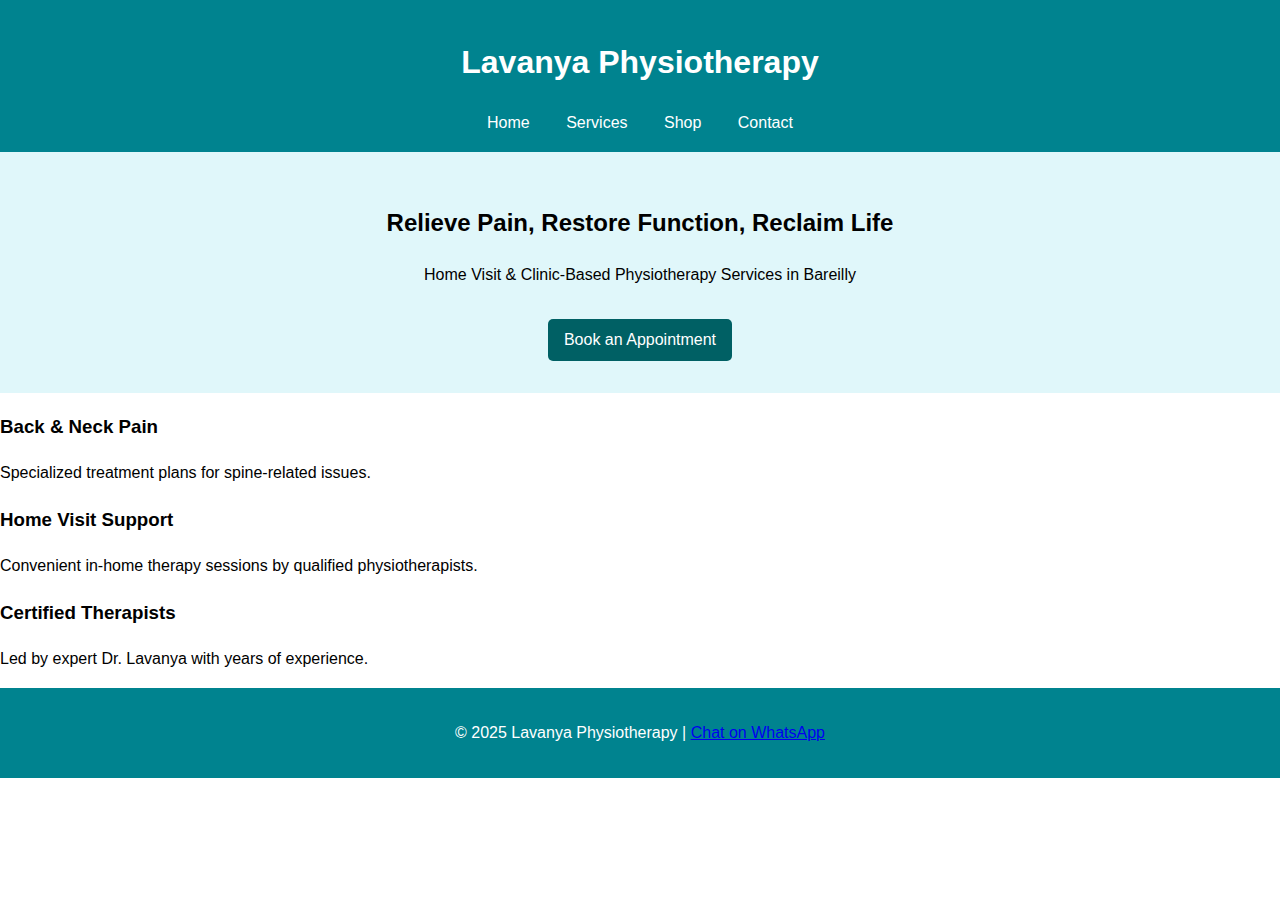
<file: index.html>
<!DOCTYPE html>
<html lang="en">
<head>
  <meta charset="UTF-8">
  <meta name="viewport" content="width=device-width, initial-scale=1.0">
  <title>Lavanya Physiotherapy</title>
  <link rel="stylesheet" href="styles.css">
  <!-- Google Analytics -->
  <script async src="https://www.googletagmanager.com/gtag/js?id=G-XXXXXXX"></script>
  <script>
    window.dataLayer = window.dataLayer || [];
    function gtag(){dataLayer.push(arguments);}
    gtag('js', new Date());
    gtag('config', 'G-XXXXXXX');
  </script>
</head>
<body>
  <header>
    <h1>Lavanya Physiotherapy</h1>
    <nav>
      <a href="index.html">Home</a>
      <a href="services.html">Services</a>
      <a href="shop.html">Shop</a>
      <a href="contact.html">Contact</a>
    </nav>
  </header>

  <section class="hero">
    <h2>Relieve Pain, Restore Function, Reclaim Life</h2>
    <p>Home Visit & Clinic-Based Physiotherapy Services in Bareilly</p>
    <a href="https://wa.me/918791999466" class="cta">Book an Appointment</a>
  </section>

  <section class="features">
    <div class="feature">
      <h3>Back & Neck Pain</h3>
      <p>Specialized treatment plans for spine-related issues.</p>
    </div>
    <div class="feature">
      <h3>Home Visit Support</h3>
      <p>Convenient in-home therapy sessions by qualified physiotherapists.</p>
    </div>
    <div class="feature">
      <h3>Certified Therapists</h3>
      <p>Led by expert Dr. Lavanya with years of experience.</p>
    </div>
  </section>

  <footer>
    <p>&copy; 2025 Lavanya Physiotherapy | <a href="https://wa.me/918791999466">Chat on WhatsApp</a></p>
  </footer>
</body>
</html>
</file>
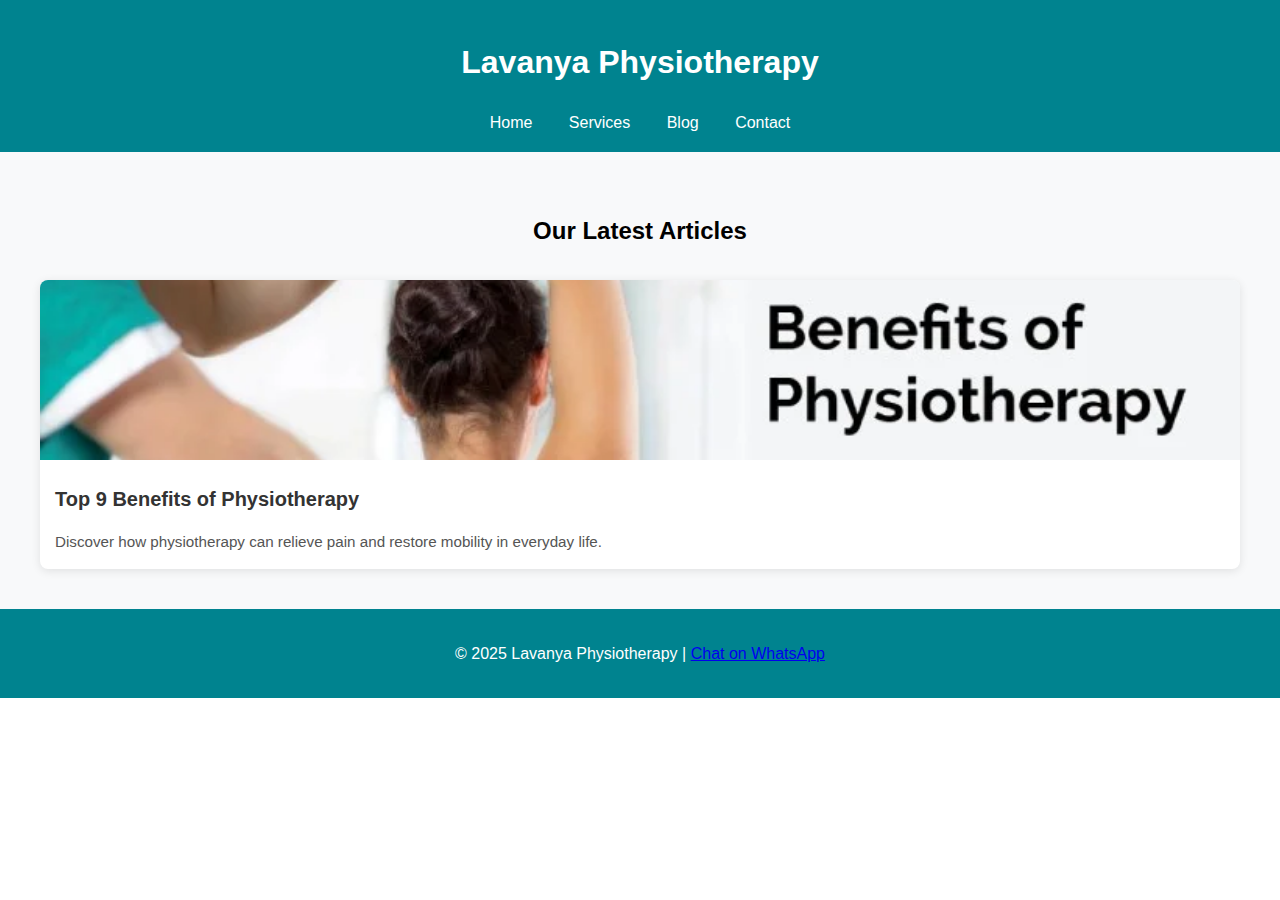
<file: blog.html>
<!DOCTYPE html>
<html lang="en">
<head>
  <meta charset="UTF-8">
  <meta name="viewport" content="width=device-width, initial-scale=1.0">
  <title>Blog | Lavanya Physiotherapy</title>
  <meta name="description" content="Read expert physiotherapy tips, advice, and health guides from Lavanya Physiotherapy in Bareilly.">
  <meta name="keywords" content="physiotherapy blog, health tips, back pain, joint therapy, Bareilly physiotherapy">
  <meta name="author" content="Lavanya Physiotherapy">

  <!-- Canonical Link -->
  <link rel="canonical" href="https://www.lavanyaphysiotherapy.in/blog.html">

  <!-- Favicon -->
  <link rel="icon" href="favicon.ico" type="image/x-icon">

  <!-- Styles -->
  <link rel="stylesheet" href="styles.css">

  <!-- Open Graph / Facebook -->
  <meta property="og:title" content="Physiotherapy Blog | Lavanya Physiotherapy">
  <meta property="og:description" content="Explore expert health tips and physiotherapy advice from Lavanya Physiotherapy in Bareilly.">
  <meta property="og:image" content="https://www.lavanyaphysiotherapy.in/img/Benifits-of-physiotherapy.webp">
  <meta property="og:url" content="https://www.lavanyaphysiotherapy.in/blog.html">
  <meta property="og:type" content="website">

  <!-- Twitter -->
  <meta name="twitter:card" content="summary_large_image">
  <meta name="twitter:title" content="Physiotherapy Blog | Lavanya Physiotherapy">
  <meta name="twitter:description" content="Explore expert health tips and physiotherapy advice from Lavanya Physiotherapy in Bareilly.">
  <meta name="twitter:image" content="https://www.lavanyaphysiotherapy.in/img/Benifits-of-physiotherapy.webp">

  <!-- Schema.org JSON-LD -->
  <script type="application/ld+json">
  {
    "@context": "https://schema.org",
    "@type": "Blog",
    "name": "Lavanya Physiotherapy Blog",
    "url": "https://www.lavanyaphysiotherapy.in/blog.html",
    "description": "Read expert physiotherapy tips, advice, and health guides from Lavanya Physiotherapy in Bareilly.",
    "publisher": {
      "@type": "Organization",
      "name": "Lavanya Physiotherapy",
      "logo": {
        "@type": "ImageObject",
        "url": "https://www.lavanyaphysiotherapy.in/img/logo.png"
      }
    },
    "blogPost": [
      {
        "@type": "BlogPosting",
        "headline": "Top 9 Benefits of Physiotherapy",
        "url": "https://www.lavanyaphysiotherapy.in/blogs/benefits-of-physiotherapy.html",
        "image": "https://www.lavanyaphysiotherapy.in/img/Benifits-of-physiotherapy.webp",
        "datePublished": "2025-06-15",
        "author": {
          "@type": "Organization",
          "name": "Lavanya Physiotherapy"
        }
      }
    ]
  }
  </script>
</head>
<body>
  <header>
    <h1>Lavanya Physiotherapy</h1>
    <nav>
      <a href="index.html">Home</a>
      <a href="services.html">Services</a>
      <a href="blog.html" aria-current="page">Blog</a>
      <a href="contact.html">Contact</a>
    </nav>
  </header>

  <main>
    <section class="blog-section">
      <h2 class="center">Our Latest Articles</h2>
      <div class="blog-grid">
        <div class="blog-card">
          <a href="blogs/benefits-of-physiotherapy.html">
            <img src="img/Benifits-of-physiotherapy.webp" alt="Top 9 Benefits of Physiotherapy">
            <h3>Top 9 Benefits of Physiotherapy</h3>
            <p>Discover how physiotherapy can relieve pain and restore mobility in everyday life.</p>
          </a>
        </div>
        <!-- Add more blog cards here -->
      </div>
    </section>
  </main>

  <footer>
    <p>&copy; 2025 Lavanya Physiotherapy | <a href="https://wa.me/918791999466" target="_blank" rel="noopener">Chat on WhatsApp</a></p>
  </footer>
</body>
</html>
</file>
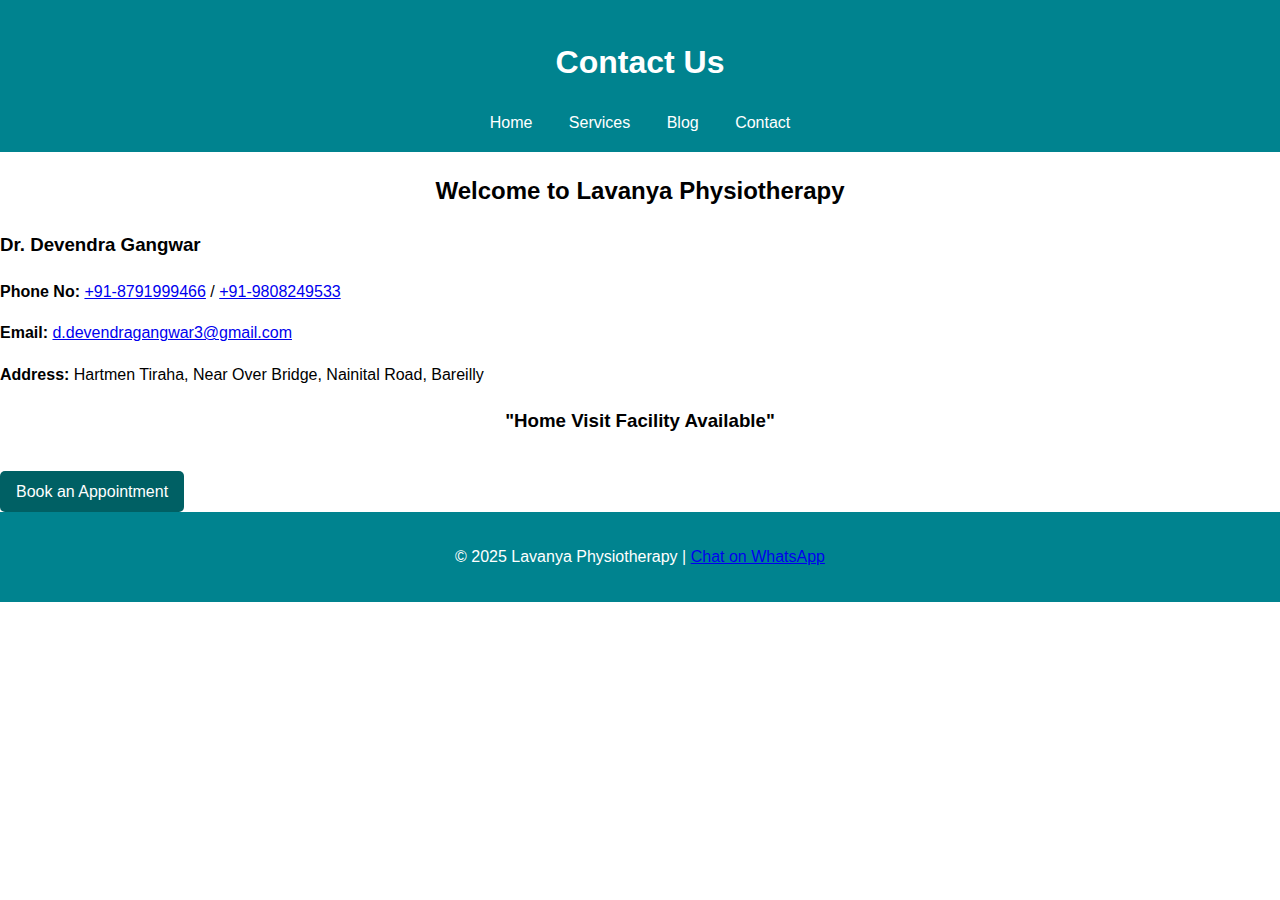
<file: contact.html>
<!DOCTYPE html>
<html lang="en">
<head>
  <meta charset="UTF-8">
  <meta name="viewport" content="width=device-width, initial-scale=1.0">
  <title>Contact Lavanya Physiotherapy Bareilly | Book Home Visit or Clinic Appointment</title>
  <meta name="description" content="Get in touch with Lavanya Physiotherapy in Bareilly. Call or WhatsApp +91 87919 99466 to book home visit or clinic appointment.">
  <meta name="keywords" content="contact physiotherapist Bareilly, book physiotherapy Bareilly, home visit booking, lavanya clinic contact, physiotherapy appointment">
  <meta name="author" content="Lavanya Physiotherapy">
  <link rel="canonical" href="https://www.lavanyaphysiotherapy.in/contact.html" />
  <link rel="stylesheet" href="styles.css">
<script type="application/ld+json">
{
  "@context": "https://schema.org",
  "@type": "Physician",
  "name": "Lavanya Physiotherapy",
  "url": "https://www.lavanyaphysiotherapy.in/contact.html",
  "description": "Contact Lavanya Physiotherapy Clinic in Bareilly to book home visit or in-clinic physiotherapy.",
  "address": {
    "@type": "PostalAddress",
    "streetAddress": "Hartmen Tiraha, Near Over Bridge, Nainital Road",
    "addressLocality": "Bareilly",
    "addressRegion": "UP",
    "postalCode": "243001",
    "addressCountry": "IN"
  },
  "contactPoint": {
    "@type": "ContactPoint",
    "telephone": "+918791999466",
    "contactType": "Customer Support"
  }
}
</script>
</head>
<body>
  <header>
    <h1>Contact Us</h1>
    <nav>
      <a href="index.html">Home</a>
      <a href="services.html">Services</a>
      <a href="blog.html">Blog</a>
      <a href="contact.html">Contact</a>
    </nav>
  </header>

  <section class="contact-box">
    <h2 class="center">Welcome to Lavanya Physiotherapy</h2>
    <div class="contact-info">
      <h3>Dr. Devendra Gangwar</h3>
      <p><strong>Phone No:</strong> <a href="tel:+918791999466">+91-8791999466</a> / <a href="tel:+919808249533">+91-9808249533</a></p>
      <p><strong>Email:</strong> <a href="mailto:d.devendragangwar3@gmail.com">d.devendragangwar3@gmail.com</a></p>
      <p><strong>Address:</strong> Hartmen Tiraha, Near Over Bridge, Nainital Road, Bareilly</p>
      <h3 class="highlight center">"Home Visit Facility Available"</h3>
      <a href="https://wa.me/918791999466" class="cta">Book an Appointment</a>
    </div>
  </section>
  <footer>
    <p>&copy; 2025 Lavanya Physiotherapy | <a href="https://wa.me/918791999466">Chat on WhatsApp</a></p>
  </footer>
</body>
</html>
</file>
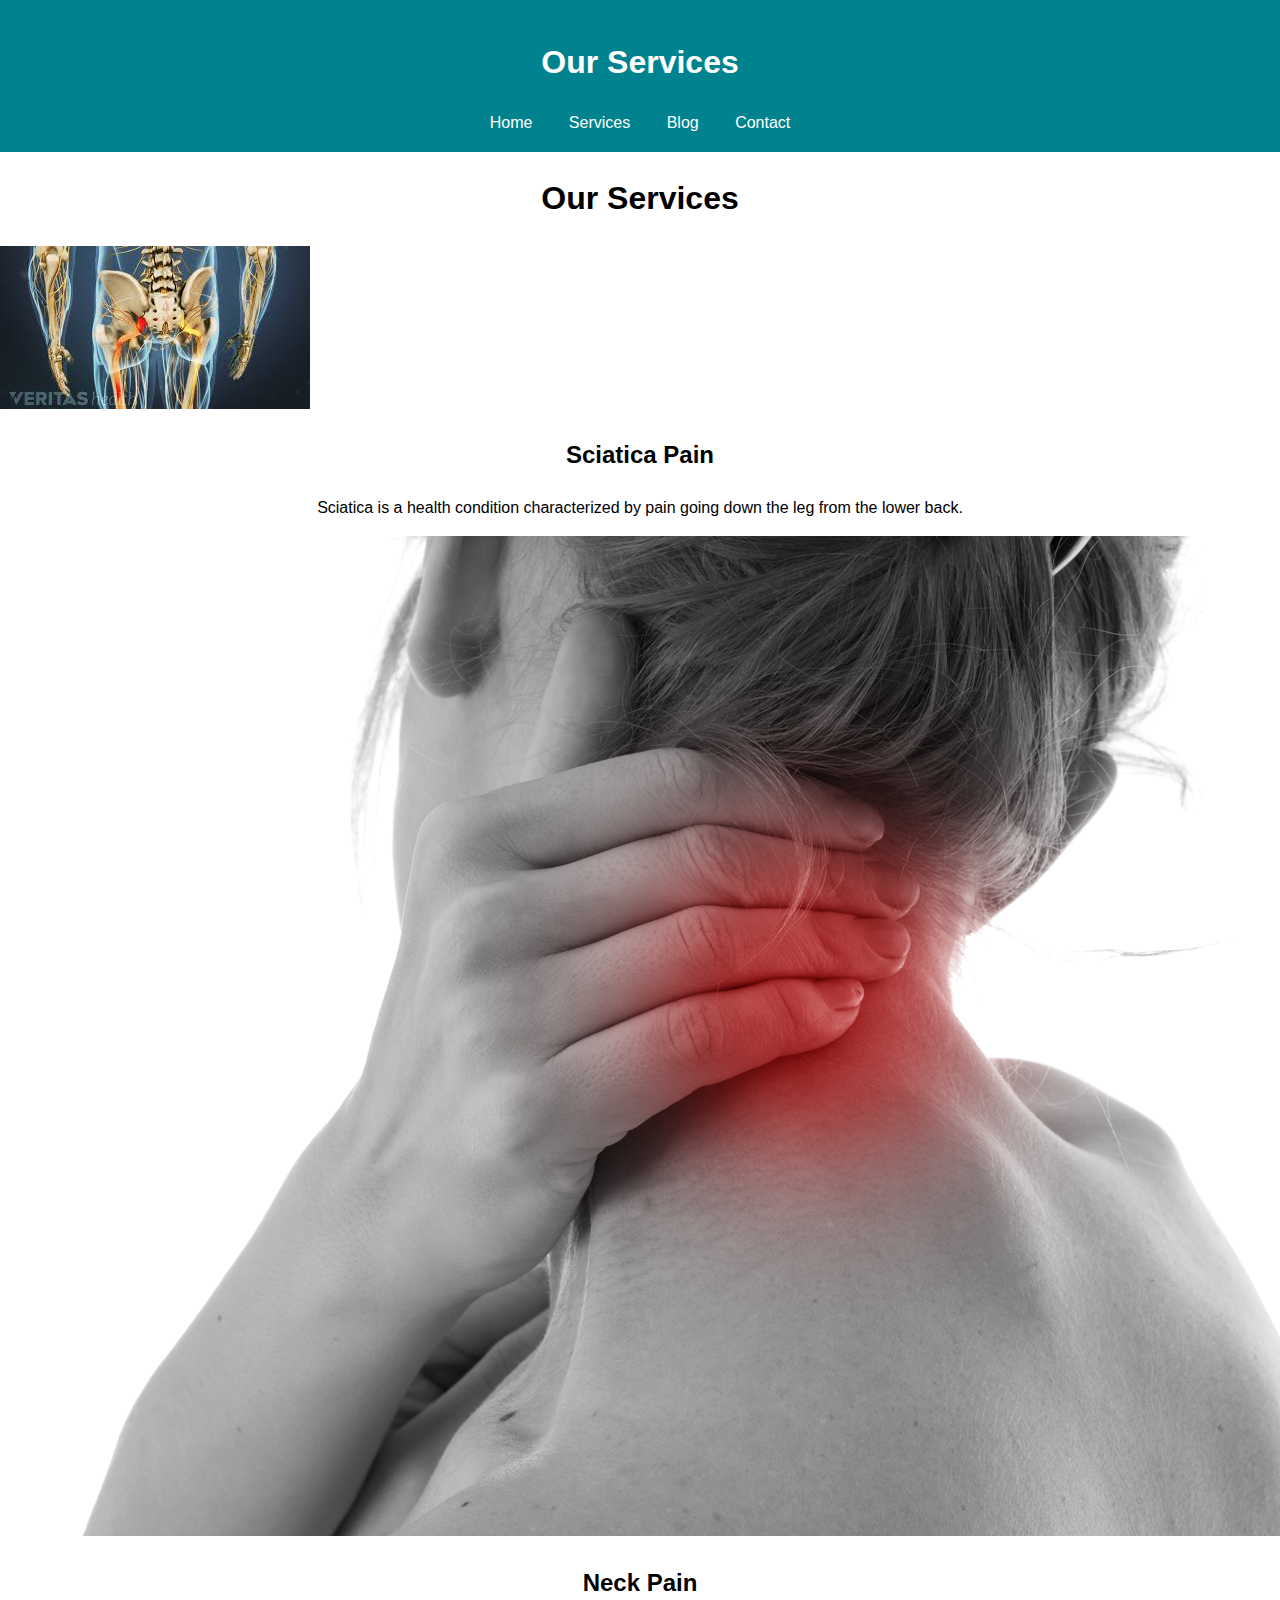
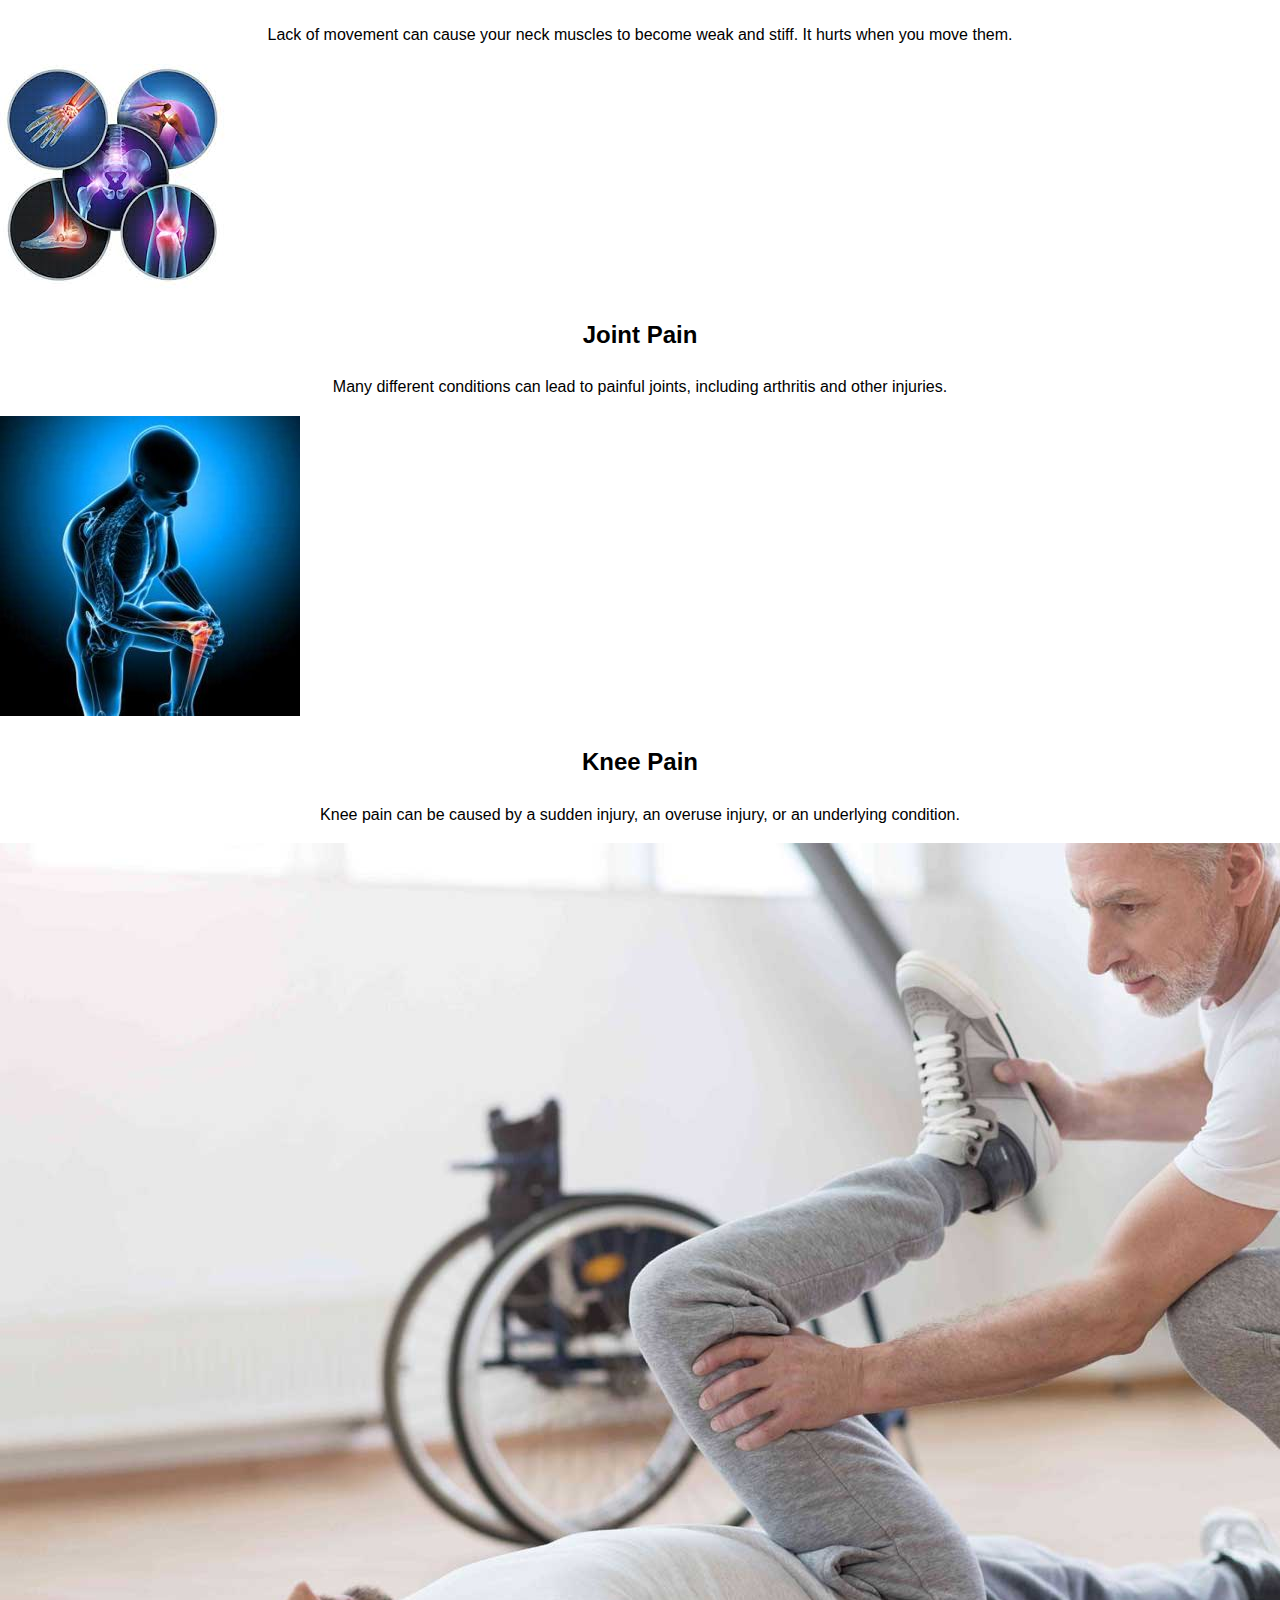
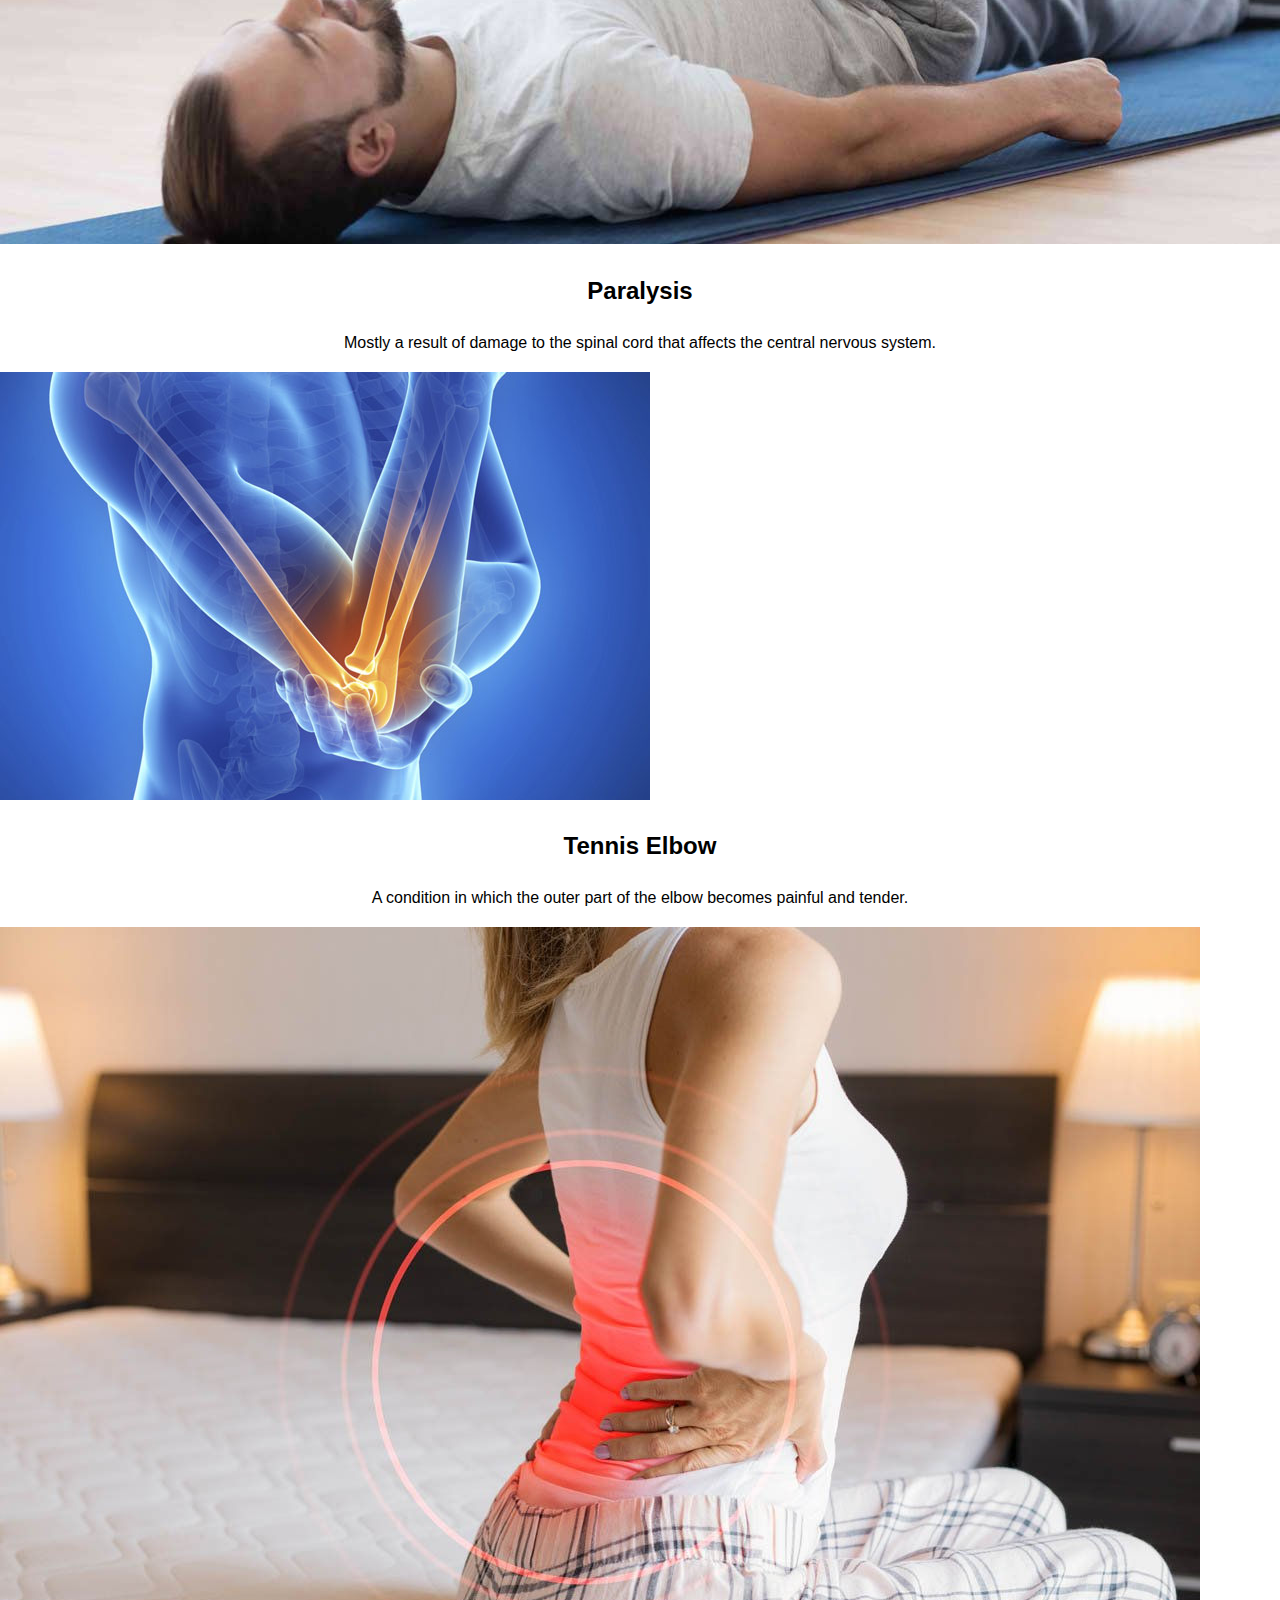
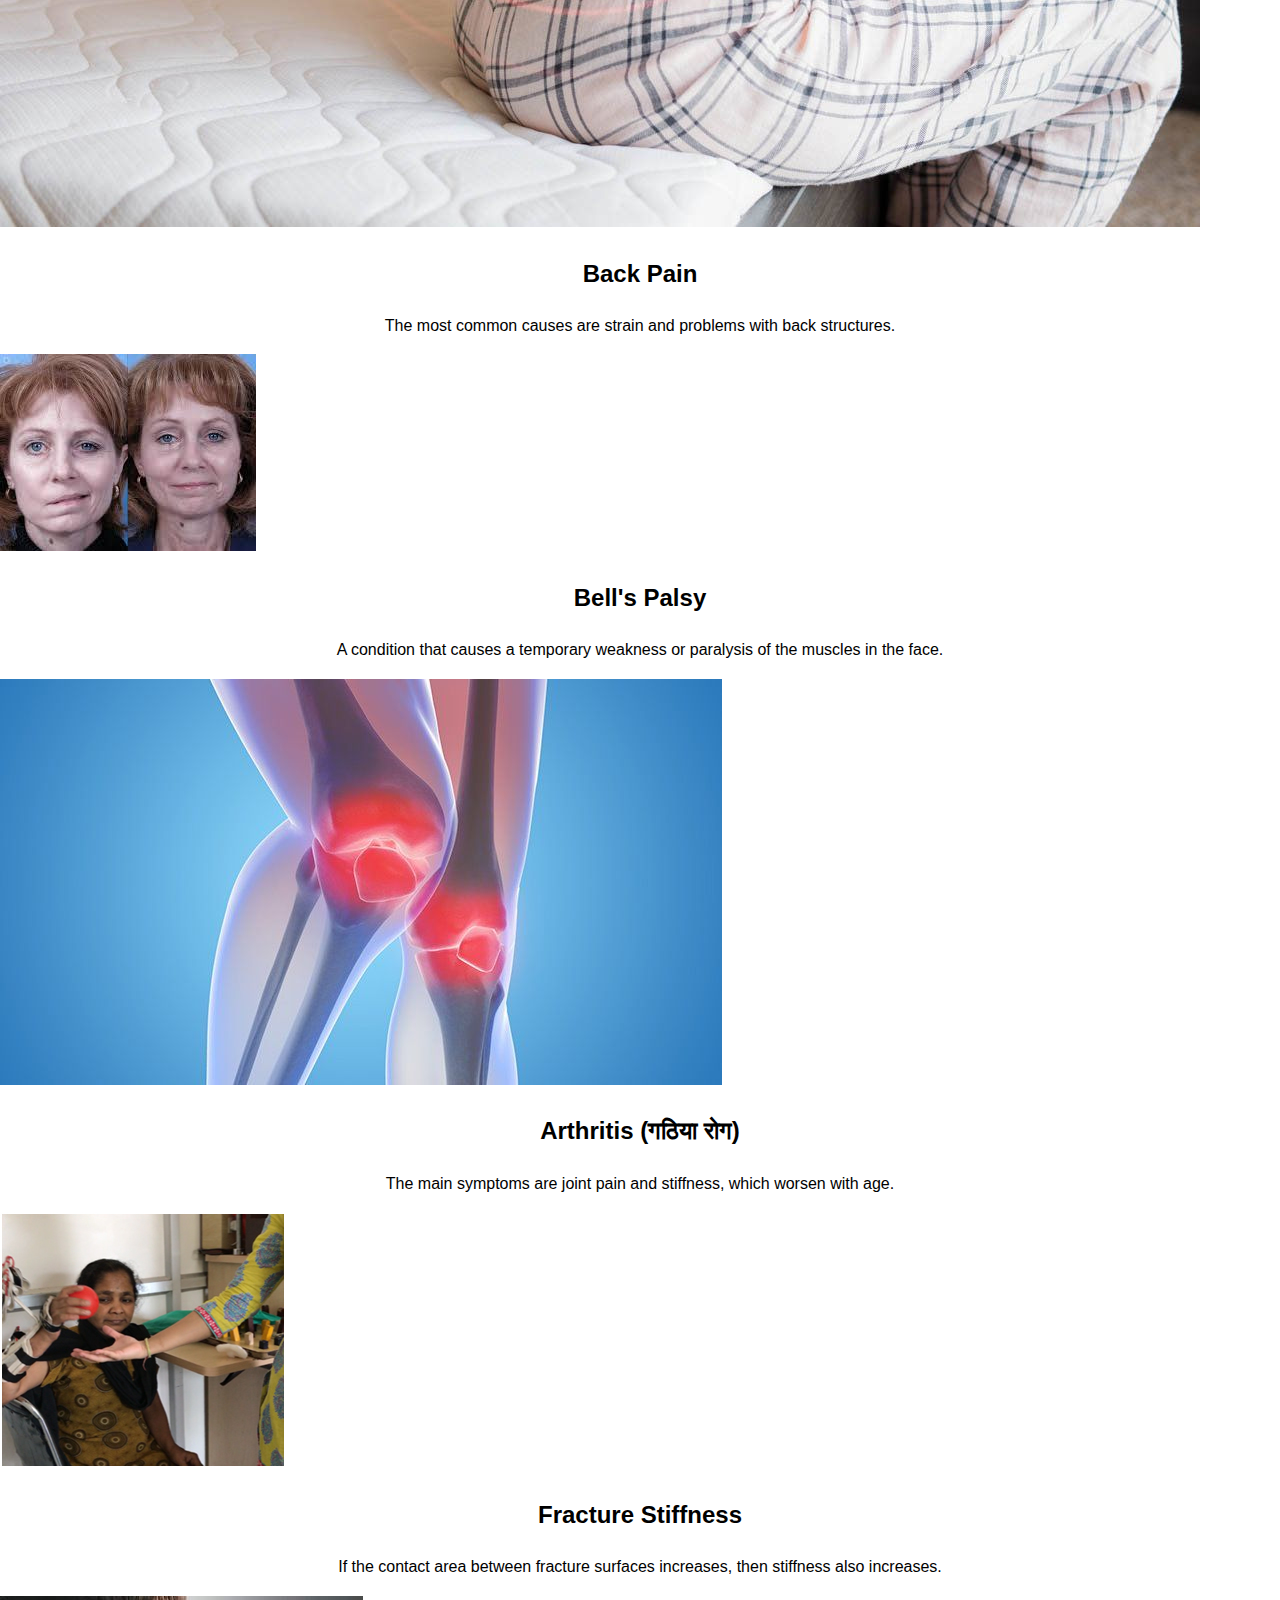
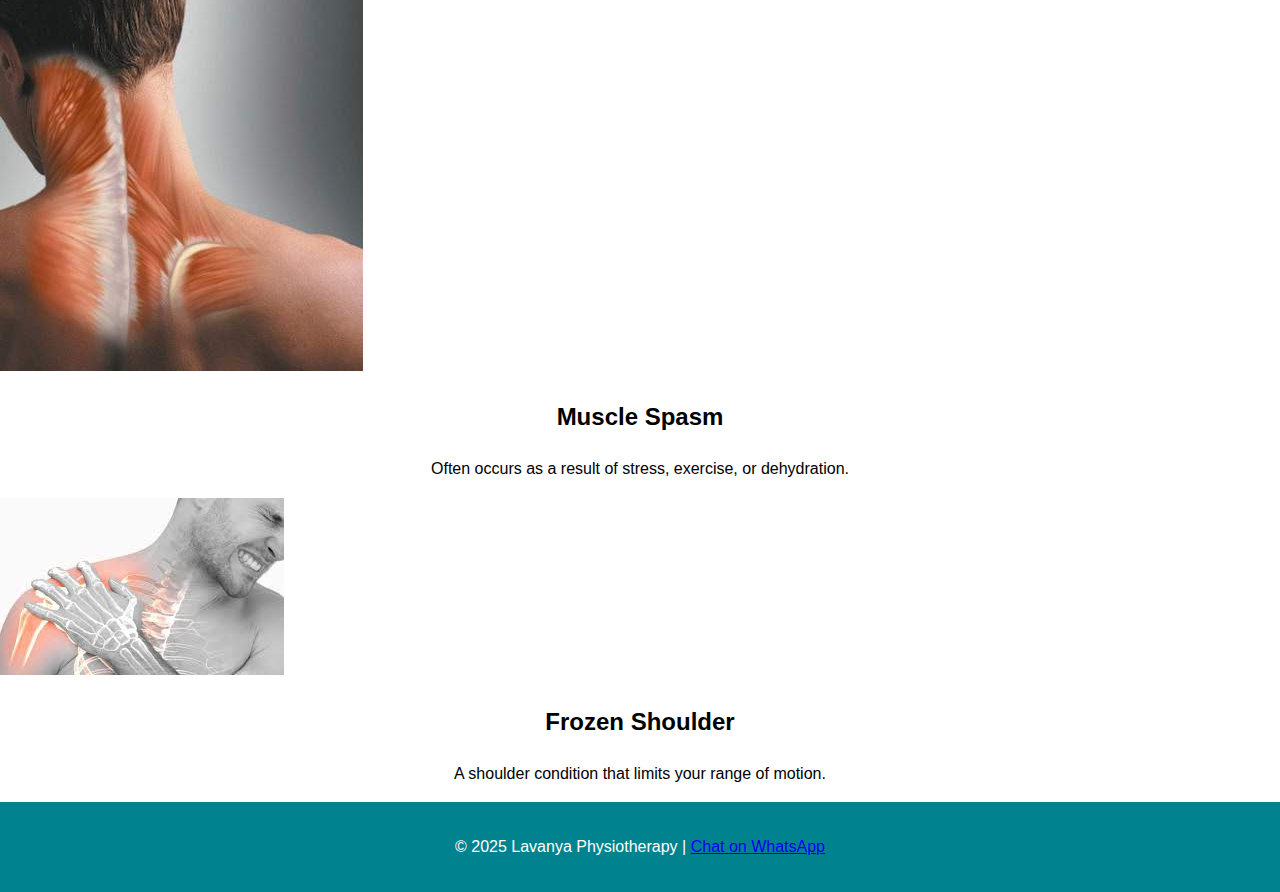
<file: services.html>
<!DOCTYPE html>
<html lang="en">
<head>
<title>Physiotherapy Services | Lavanya Physiotherapy Bareilly</title>
<meta name="description" content="Explore all physiotherapy treatments offered by Lavanya Physiotherapy – back pain, joint pain, paralysis care and more in Bareilly.">
<meta name="keywords" content="physiotherapy services Bareilly, back pain treatment, paralysis physiotherapy, joint pain relief, lavanya physiotherapy treatments">
<meta name="author" content="Lavanya Physiotherapy">
<link rel="canonical" href="https://www.lavanyaphysiotherapy.in/services.html" />
<link rel="stylesheet" href="styles.css">
<script async src="https://www.googletagmanager.com/gtag/js?id=G-ECJPMLC5DL"></script>
  <script>
    window.dataLayer = window.dataLayer || [];
    function gtag(){dataLayer.push(arguments);}
    gtag('js', new Date());

    gtag('config', 'G-ECJPMLC5DL');
  </script>
<script type="application/ld+json">
{
  "@context": "https://schema.org",
  "@type": "Physician",
  "name": "Lavanya Physiotherapy",
  "url": "https://www.lavanyaphysiotherapy.in/services.html",
  "description": "List of physiotherapy treatments offered in Bareilly including home visits and in-clinic sessions.",
  "address": {
    "@type": "PostalAddress",
    "streetAddress": "Hartmen Tiraha, Near Over Bridge, Nainital Road",
    "addressLocality": "Bareilly",
    "addressRegion": "UP",
    "postalCode": "243001",
    "addressCountry": "IN"
  },
  "contactPoint": {
    "@type": "ContactPoint",
    "telephone": "+918791999466",
    "contactType": "Customer Support"
  }
}
</script>
</head>
<body>
  <header>
    <h1>Our Services</h1>
    <nav>
      <a href="index.html">Home</a>
      <a href="services.html">Services</a>
      <a href="blog.html">Blog</a>
      <a href="contact.html">Contact</a>
    </nav>
  </header>

  <section id="services-container">
  <h1 class="h-primary center">Our Services</h1>
  <div class="services-grid">
    <div class="service-card">
      <img src="./img/1.png" alt="Sciatica Pain" />
      <h2 class="h-secondary center">Sciatica Pain</h2>
      <p class="center">Sciatica is a health condition characterized by pain going down the leg from the lower back.</p>
    </div>
    <div class="service-card">
      <img src="./img/2.png" alt="Neck Pain" />
      <h2 class="h-secondary center">Neck Pain</h2>
      <p class="center">Lack of movement can cause your neck muscles to become weak and stiff. It hurts when you move them.</p>
    </div>
    <div class="service-card">
      <img src="./img/3.jpg" alt="Joint Pain" />
      <h2 class="h-secondary center">Joint Pain</h2>
      <p class="center">Many different conditions can lead to painful joints, including arthritis and other injuries.</p>
    </div>
    <div class="service-card">
      <img src="./img/4.jpg" alt="Knee Pain" />
      <h2 class="h-secondary center">Knee Pain</h2>
      <p class="center">Knee pain can be caused by a sudden injury, an overuse injury, or an underlying condition.</p>
    </div>
    <div class="service-card">
      <img src="./img/5.jpg" alt="Paralysis" />
      <h2 class="h-secondary center">Paralysis</h2>
      <p class="center">Mostly a result of damage to the spinal cord that affects the central nervous system.</p>
    </div>
    <div class="service-card">
      <img src="./img/6.jpg" alt="Tennis Elbow" />
      <h2 class="h-secondary center">Tennis Elbow</h2>
      <p class="center">A condition in which the outer part of the elbow becomes painful and tender.</p>
    </div>
    <div class="service-card">
      <img src="./img/7.jpg" alt="Back Pain" />
      <h2 class="h-secondary center">Back Pain</h2>
      <p class="center">The most common causes are strain and problems with back structures.</p>
    </div>
    <div class="service-card">
      <img src="./img/8.jpg" alt="Bell's Palsy" />
      <h2 class="h-secondary center">Bell's Palsy</h2>
      <p class="center">A condition that causes a temporary weakness or paralysis of the muscles in the face.</p>
    </div>
    <div class="service-card">
      <img src="./img/9.jpg" alt="Arthritis" />
      <h2 class="h-secondary center">Arthritis (गठिया रोग)</h2>
      <p class="center">The main symptoms are joint pain and stiffness, which worsen with age.</p>
    </div>
    <div class="service-card">
      <img src="./img/10.jpg" alt="Fracture Stiffness" />
      <h2 class="h-secondary center">Fracture Stiffness</h2>
      <p class="center">If the contact area between fracture surfaces increases, then stiffness also increases.</p>
    </div>
    <div class="service-card">
      <img src="./img/11.jpeg" alt="Muscle Spasm" />
      <h2 class="h-secondary center">Muscle Spasm</h2>
      <p class="center">Often occurs as a result of stress, exercise, or dehydration.</p>
    </div>
    <div class="service-card">
      <img src="./img/12.jpg" alt="Frozen Shoulder" />
      <h2 class="h-secondary center">Frozen Shoulder</h2>
      <p class="center">A shoulder condition that limits your range of motion.</p>
    </div>
  </div>
</section>
<footer>
    <p>&copy; 2025 Lavanya Physiotherapy | <a href="https://wa.me/918791999466">Chat on WhatsApp</a></p>
  </footer>
</body>
</html>
</file>
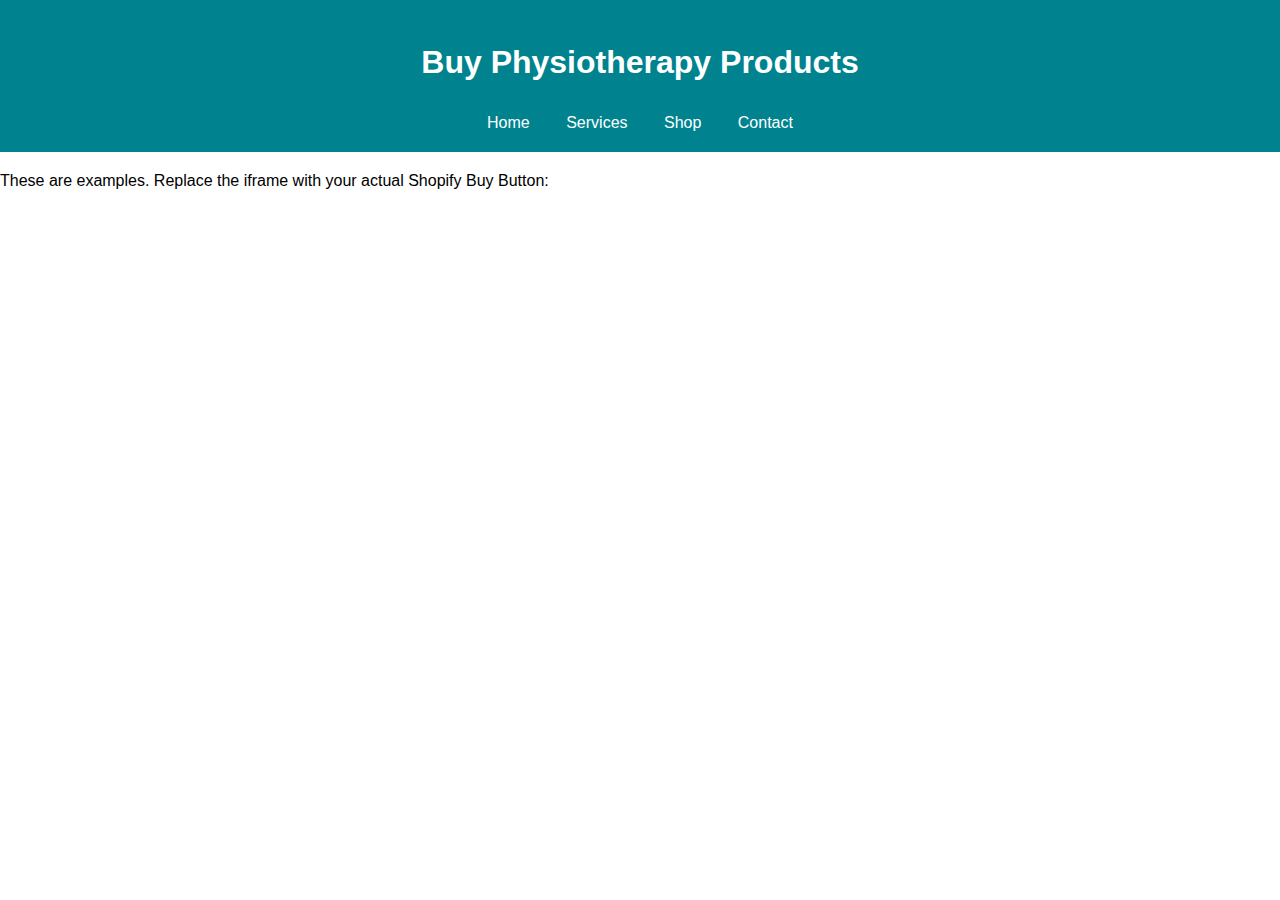
<file: shop.html>
<!DOCTYPE html>
<html lang="en">
<head>
  <meta charset="UTF-8">
  <meta name="viewport" content="width=device-width, initial-scale=1.0">
  <title>Shop - Lavanya Physiotherapy</title>
  <link rel="stylesheet" href="styles.css">
</head>
<body>
  <header>
    <h1>Buy Physiotherapy Products</h1>
    <nav>
      <a href="index.html">Home</a>
      <a href="services.html">Services</a>
      <a href="shop.html">Shop</a>
      <a href="contact.html">Contact</a>
    </nav>
  </header>

  <section>
    <p>These are examples. Replace the iframe with your actual Shopify Buy Button:</p>
    <iframe src="https://your-shopify-buy-button-url" width="100%" height="600" frameborder="0"></iframe>
  </section>
</body>
</html>
</file>
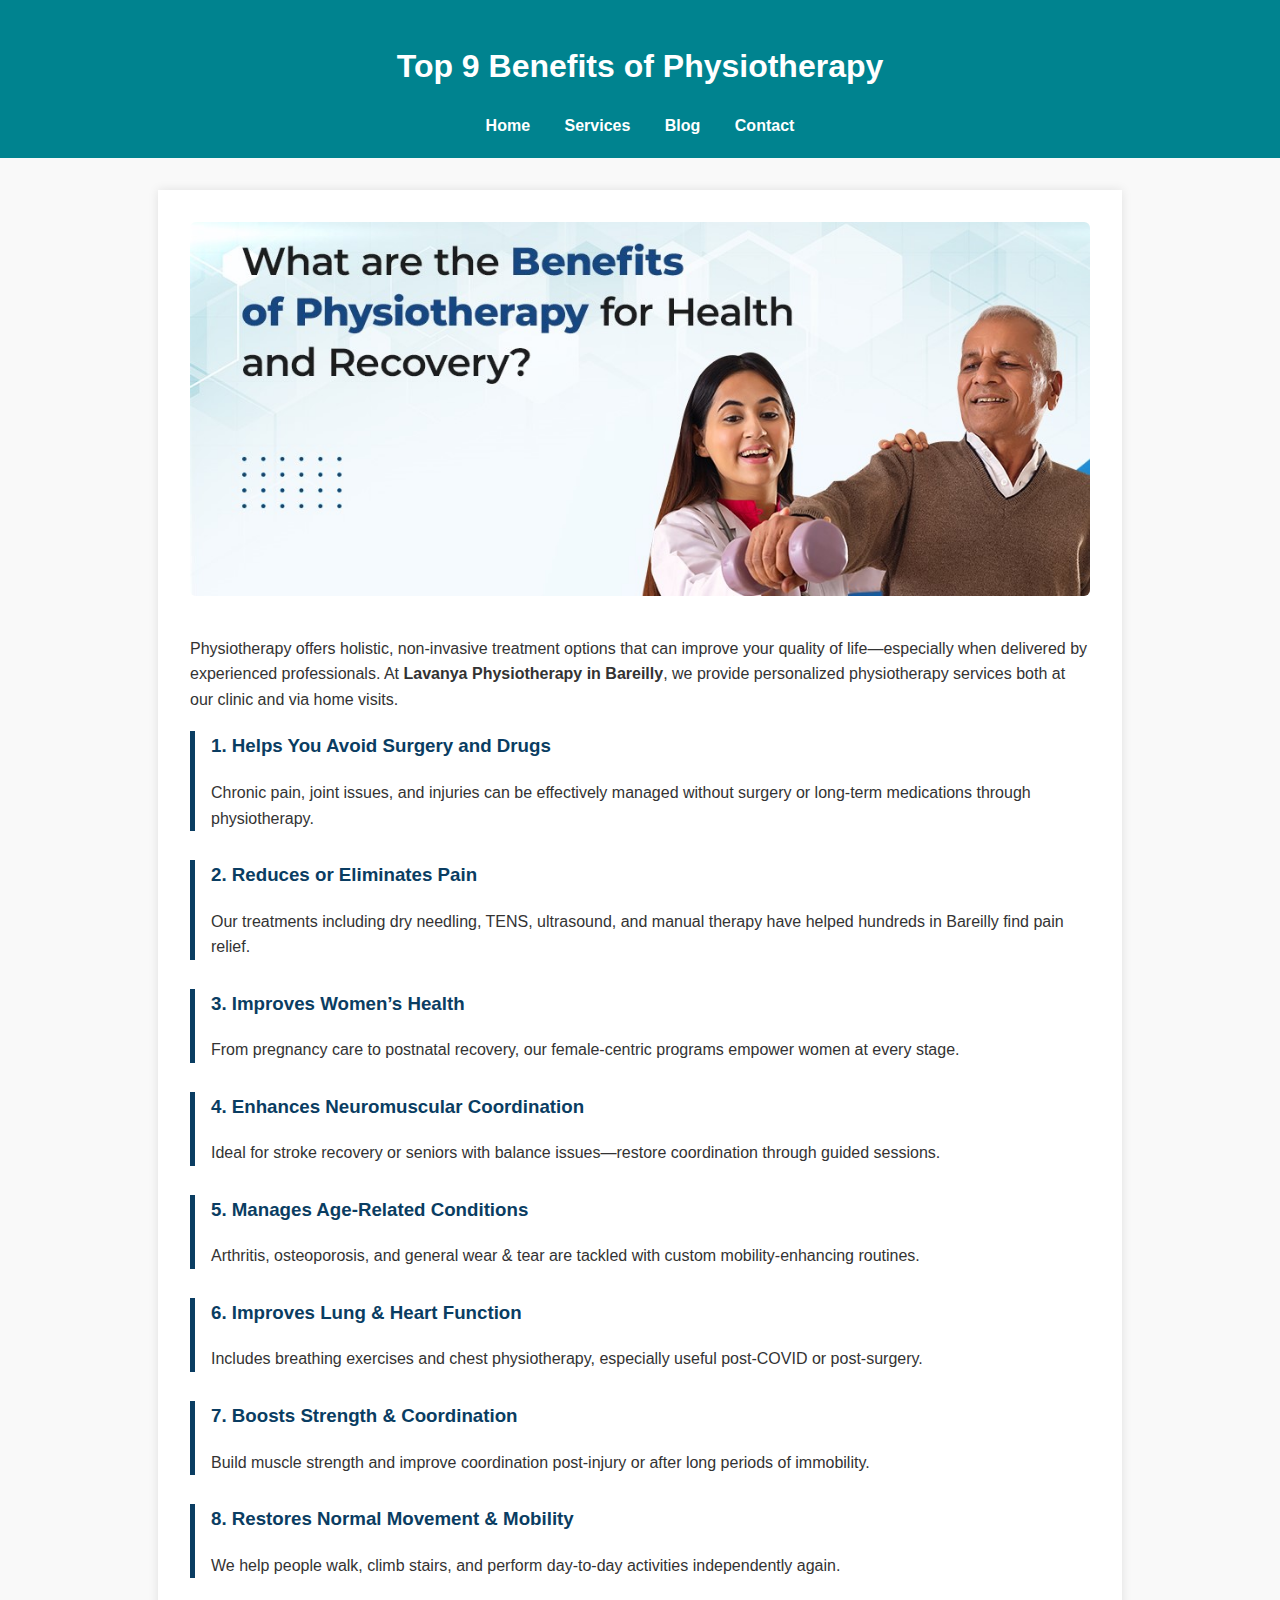
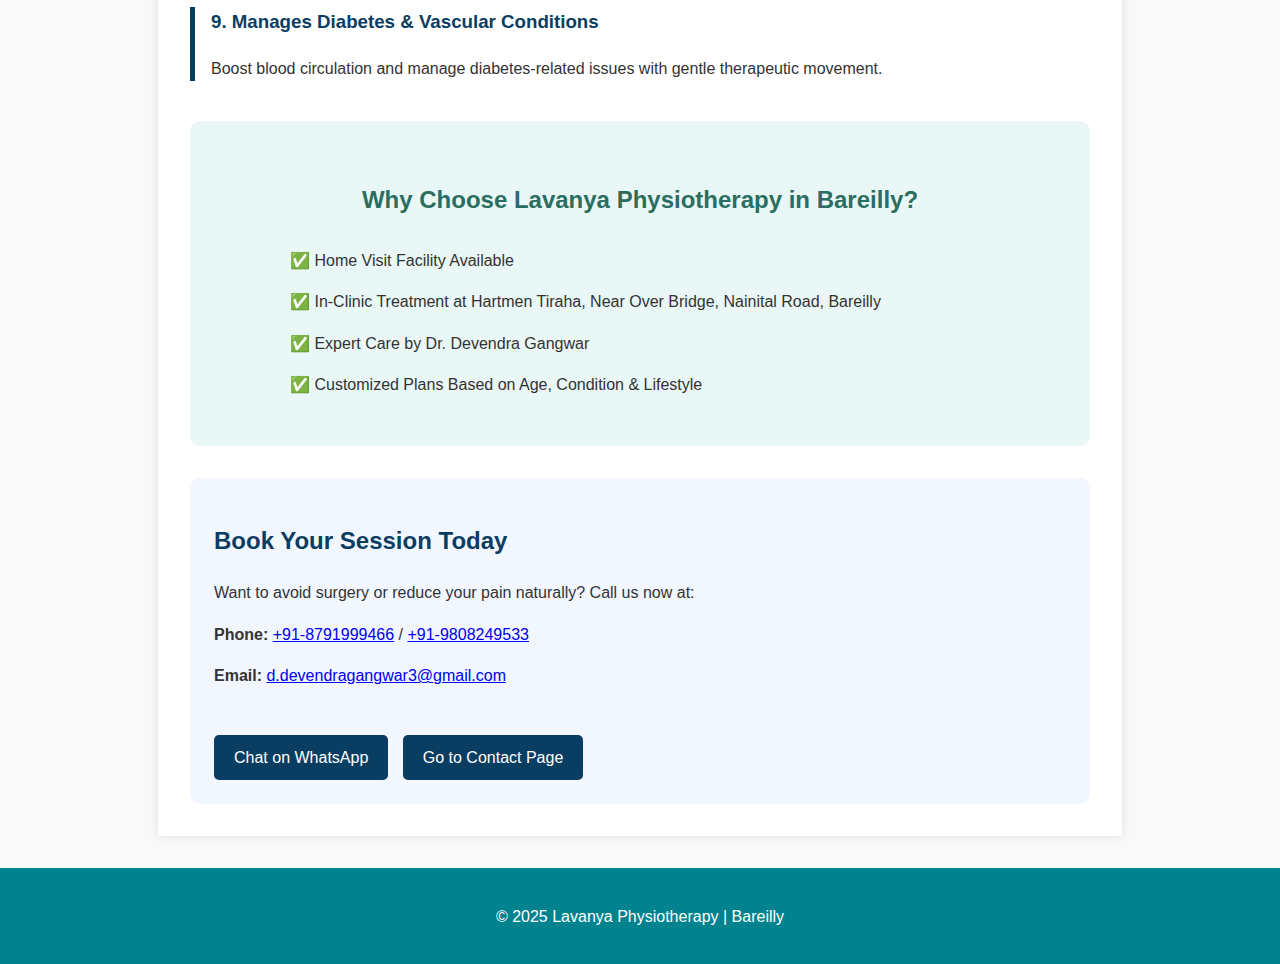
<file: blogs/benefits-of-physiotherapy.html>
<!DOCTYPE html>
<html lang="en">
<head>
  <meta charset="UTF-8" />
  <meta name="viewport" content="width=device-width, initial-scale=1.0"/>
  <title>Top 9 Benefits of Physiotherapy | Lavanya Physiotherapy Bareilly</title>

  <!-- SEO Meta Tags -->
  <meta name="description" content="Discover the top 9 benefits of physiotherapy from Lavanya Physiotherapy, Bareilly’s trusted clinic for pain relief, mobility, and recovery. Book a home visit or in-clinic session today."/>
  <meta name="keywords" content="physiotherapy in Bareilly, physiotherapy benefits, back pain Bareilly, home physiotherapy Bareilly, Lavanya Physiotherapy, arthritis relief, physiotherapist near me"/>
  <meta name="author" content="Lavanya Physiotherapy" />
  <meta property="og:title" content="Top 9 Benefits of Physiotherapy | Lavanya Physiotherapy Bareilly" />
  <meta property="og:description" content="Get relief from pain and regain mobility with Lavanya Physiotherapy's expert care in Bareilly. Read the 9 essential benefits of physiotherapy." />
  <meta property="og:image" content="images/benefits-physiotherapy.png" />
  <meta property="og:url" content="https://www.lavanyaphysiotherapy.in/blog-post.html" />
  <meta name="robots" content="index, follow">
  <script async src="https://www.googletagmanager.com/gtag/js?id=G-ECJPMLC5DL"></script>
  <script>
    window.dataLayer = window.dataLayer || [];
    function gtag(){dataLayer.push(arguments);}
    gtag('js', new Date());

    gtag('config', 'G-ECJPMLC5DL');
  </script>

  <!-- Structured Data Schema (LocalBusiness) -->
  <script type="application/ld+json">
  {
    "@context": "https://schema.org",
    "@type": "LocalBusiness",
    "name": "Lavanya Physiotherapy",
    "image": "https://www.lavanyaphysiotherapy.in/images/benefits-physiotherapy.png",
    "url": "https://www.lavanyaphysiotherapy.in",
    "telephone": "+918791999466",
    "address": {
      "@type": "PostalAddress",
      "streetAddress": "Hartmen Tiraha, Near Over Bridge, Nainital Road",
      "addressLocality": "Bareilly",
      "addressRegion": "UP",
      "postalCode": "243001",
      "addressCountry": "IN"
    },
    "description": "Lavanya Physiotherapy provides expert in-clinic and home visit physiotherapy services in Bareilly for pain relief, joint mobility, and injury recovery.",
    "priceRange": "$$"
  }
  </script>

  <style>
    nav {
      margin-top: 10px;
    }
    nav a {
      color: white;
      margin: 0 15px;
      text-decoration: none;
      font-weight: bold;
    }
    nav a:hover {
      text-decoration: underline;
    }
    body {
      font-family: 'Segoe UI', sans-serif;
      margin: 0;
      background: #f9f9f9;
      line-height: 1.6;
      color: #333;
    }
    header, footer {
      background-color: #00838f;
      color: white;
      text-align: center;
      padding: 1.2rem;
    }
    main {
      max-width: 900px;
      margin: 2rem auto;
      background: white;
      padding: 2rem;
      box-shadow: 0 0 10px rgba(0,0,0,0.1);
    }
    h2, h3 {
      color: #0a3d62;
    }
    img {
      max-width: 100%;
      border-radius: 6px;
      margin-bottom: 1rem;
    }
    .benefit {
      margin-bottom: 1.8rem;
      border-left: 5px solid #0a3d62;
      padding-left: 1rem;
    }
    .cta {
      margin-top: 30px;
      background-color: #0a3d62;
      display: inline-block;
      padding: 10px 20px;
      color: white;
      border-radius: 5px;
      text-decoration: none;
      margin-right: 10px;
    }
    .contact-box {
      background: #f2f7ff;
      padding: 1.5rem;
      border-radius: 10px;
      margin-top: 2rem;
    }
    .why-lavanya {
  padding: 40px 20px;
  background-color: #e9f7f6;
  margin-top: 40px;
  border-radius: 10px;
}

.why-lavanya h2 {
  text-align: center;
  margin-bottom: 20px;
  color: #2a6e61;
}

.why-lavanya ul {
  list-style: none;
  padding: 0;
  font-size: 1rem;
  color: #333;
  max-width: 700px;
  margin: auto;
}

.why-lavanya li {
  padding: 8px 0;
}
  </style>
</head>
<article>
<header>
  <h1>Top 9 Benefits of Physiotherapy</h1>
  <nav>
    <a href="../index.html">Home</a>
    <a href="../services.html">Services</a>
    <a href="../blog.html">Blog</a>
    <a href="../contact.html">Contact</a>
  </nav>
</header>
  <main>
    <article>
    <img src="../img/benefits-of-physiotherapy-for-health-and-recovery.jpg" alt="9 Benefits of Physiotherapy - Infographic">

    <p>Physiotherapy offers holistic, non-invasive treatment options that can improve your quality of life—especially when delivered by experienced professionals. At <strong>Lavanya Physiotherapy in Bareilly</strong>, we provide personalized physiotherapy services both at our clinic and via home visits.</p>

    <div class="benefit">
      <h3>1. Helps You Avoid Surgery and Drugs</h3>
      <p>Chronic pain, joint issues, and injuries can be effectively managed without surgery or long-term medications through physiotherapy.</p>
    </div>

    <div class="benefit">
      <h3>2. Reduces or Eliminates Pain</h3>
      <p>Our treatments including dry needling, TENS, ultrasound, and manual therapy have helped hundreds in Bareilly find pain relief.</p>
    </div>

    <div class="benefit">
      <h3>3. Improves Women’s Health</h3>
      <p>From pregnancy care to postnatal recovery, our female-centric programs empower women at every stage.</p>
    </div>

    <div class="benefit">
      <h3>4. Enhances Neuromuscular Coordination</h3>
      <p>Ideal for stroke recovery or seniors with balance issues—restore coordination through guided sessions.</p>
    </div>

    <div class="benefit">
      <h3>5. Manages Age-Related Conditions</h3>
      <p>Arthritis, osteoporosis, and general wear & tear are tackled with custom mobility-enhancing routines.</p>
    </div>

    <div class="benefit">
      <h3>6. Improves Lung & Heart Function</h3>
      <p>Includes breathing exercises and chest physiotherapy, especially useful post-COVID or post-surgery.</p>
    </div>

    <div class="benefit">
      <h3>7. Boosts Strength & Coordination</h3>
      <p>Build muscle strength and improve coordination post-injury or after long periods of immobility.</p>
    </div>

    <div class="benefit">
      <h3>8. Restores Normal Movement & Mobility</h3>
      <p>We help people walk, climb stairs, and perform day-to-day activities independently again.</p>
    </div>

    <div class="benefit">
      <h3>9. Manages Diabetes & Vascular Conditions</h3>
      <p>Boost blood circulation and manage diabetes-related issues with gentle therapeutic movement.</p>
    </div>    
    <div class="why-lavanya">
      <h2>Why Choose Lavanya Physiotherapy in Bareilly?</h2>
      <ul>
        <li>✅ Home Visit Facility Available</li>
        <li>✅ In-Clinic Treatment at Hartmen Tiraha, Near Over Bridge, Nainital Road, Bareilly</li>
        <li>✅ Expert Care by Dr. Devendra Gangwar</li>
        <li>✅ Customized Plans Based on Age, Condition & Lifestyle</li>
      </ul>
    </div>
    <div class="contact-box">
      <h2>Book Your Session Today</h2>
      <p>Want to avoid surgery or reduce your pain naturally? Call us now at:</p>
      <p><strong>Phone:</strong> <a href="tel:+918791999466">+91-8791999466</a> / <a href="tel:+919808249533">+91-9808249533</a></p>
      <p><strong>Email:</strong> <a href="mailto:d.devendragangwar3@gmail.com">d.devendragangwar3@gmail.com</a></p>
      <a class="cta" href="https://wa.me/918791999466">Chat on WhatsApp</a>
      <a class="cta" href="../contact.html">Go to Contact Page</a>
    </div>
    </article>
  </main>
  <footer>
    <p>&copy; 2025 Lavanya Physiotherapy | Bareilly</p>
  </footer>
</body>
</html>
</file>
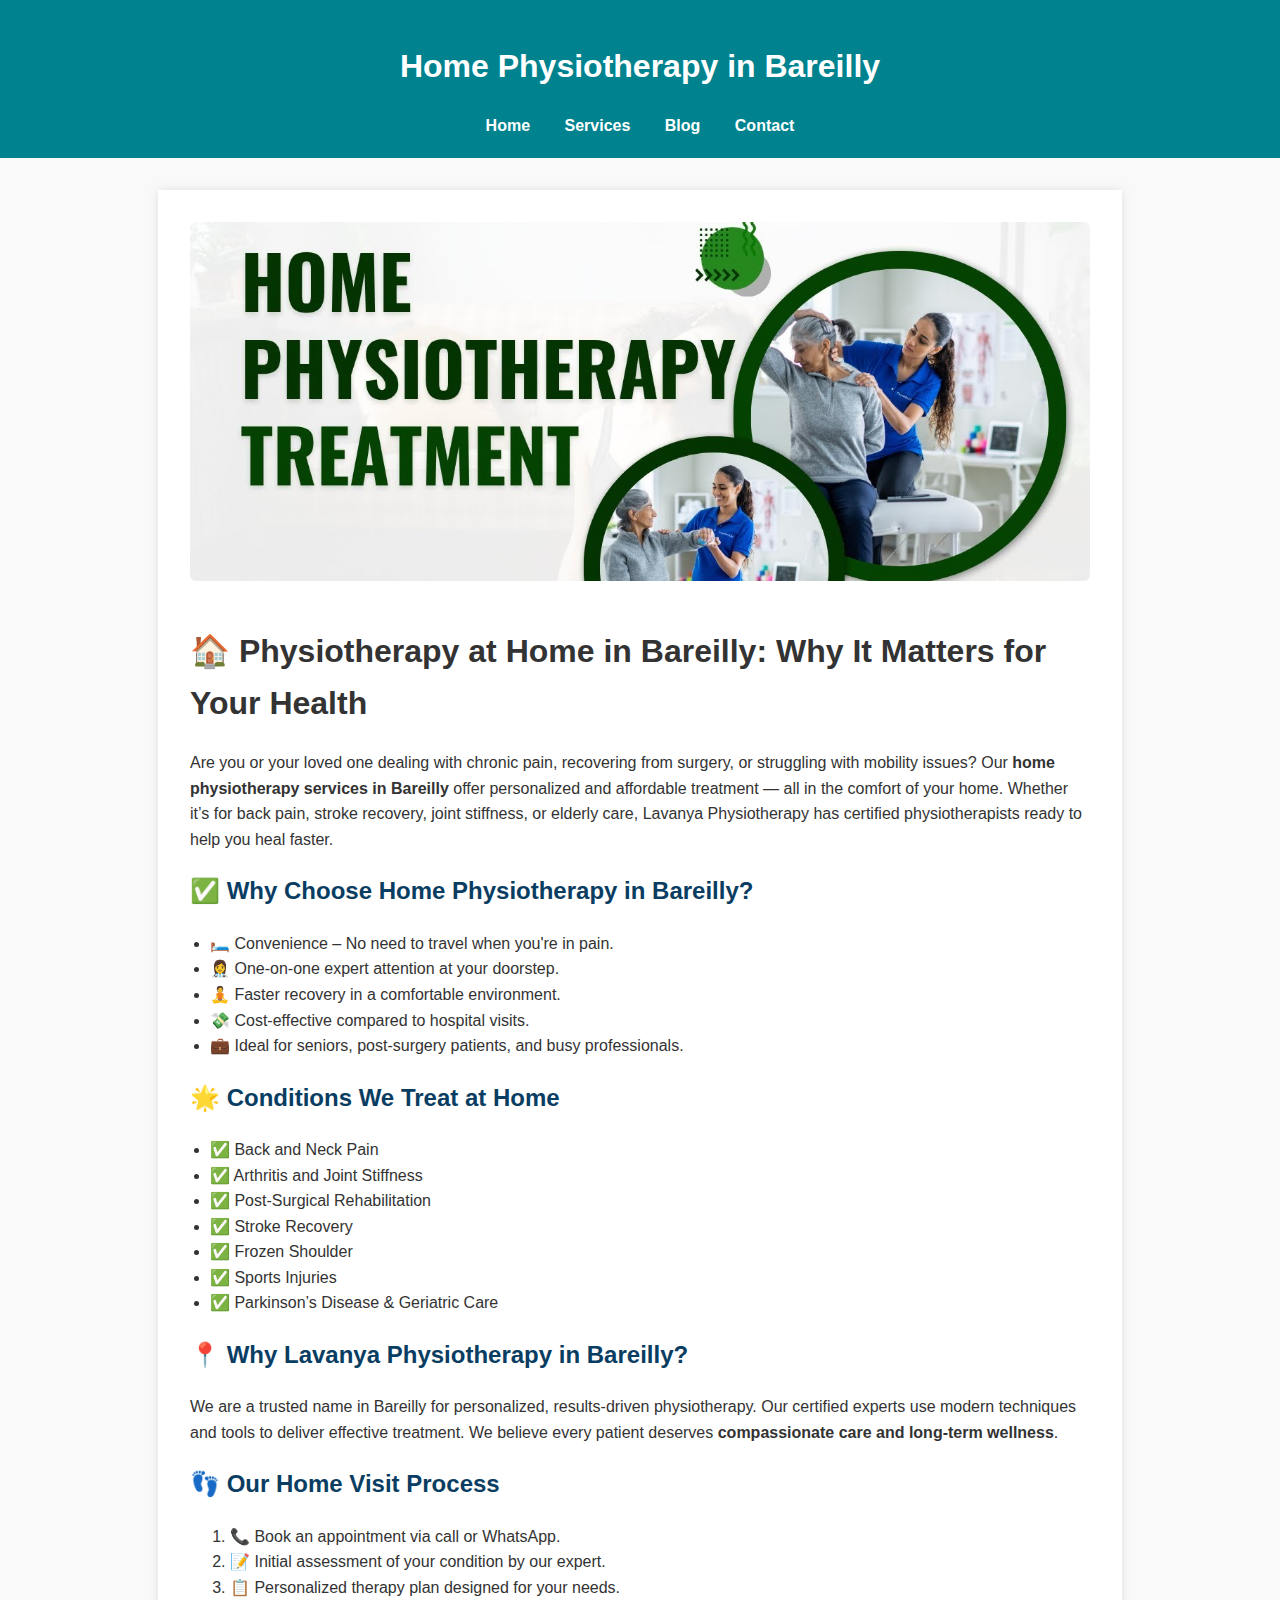
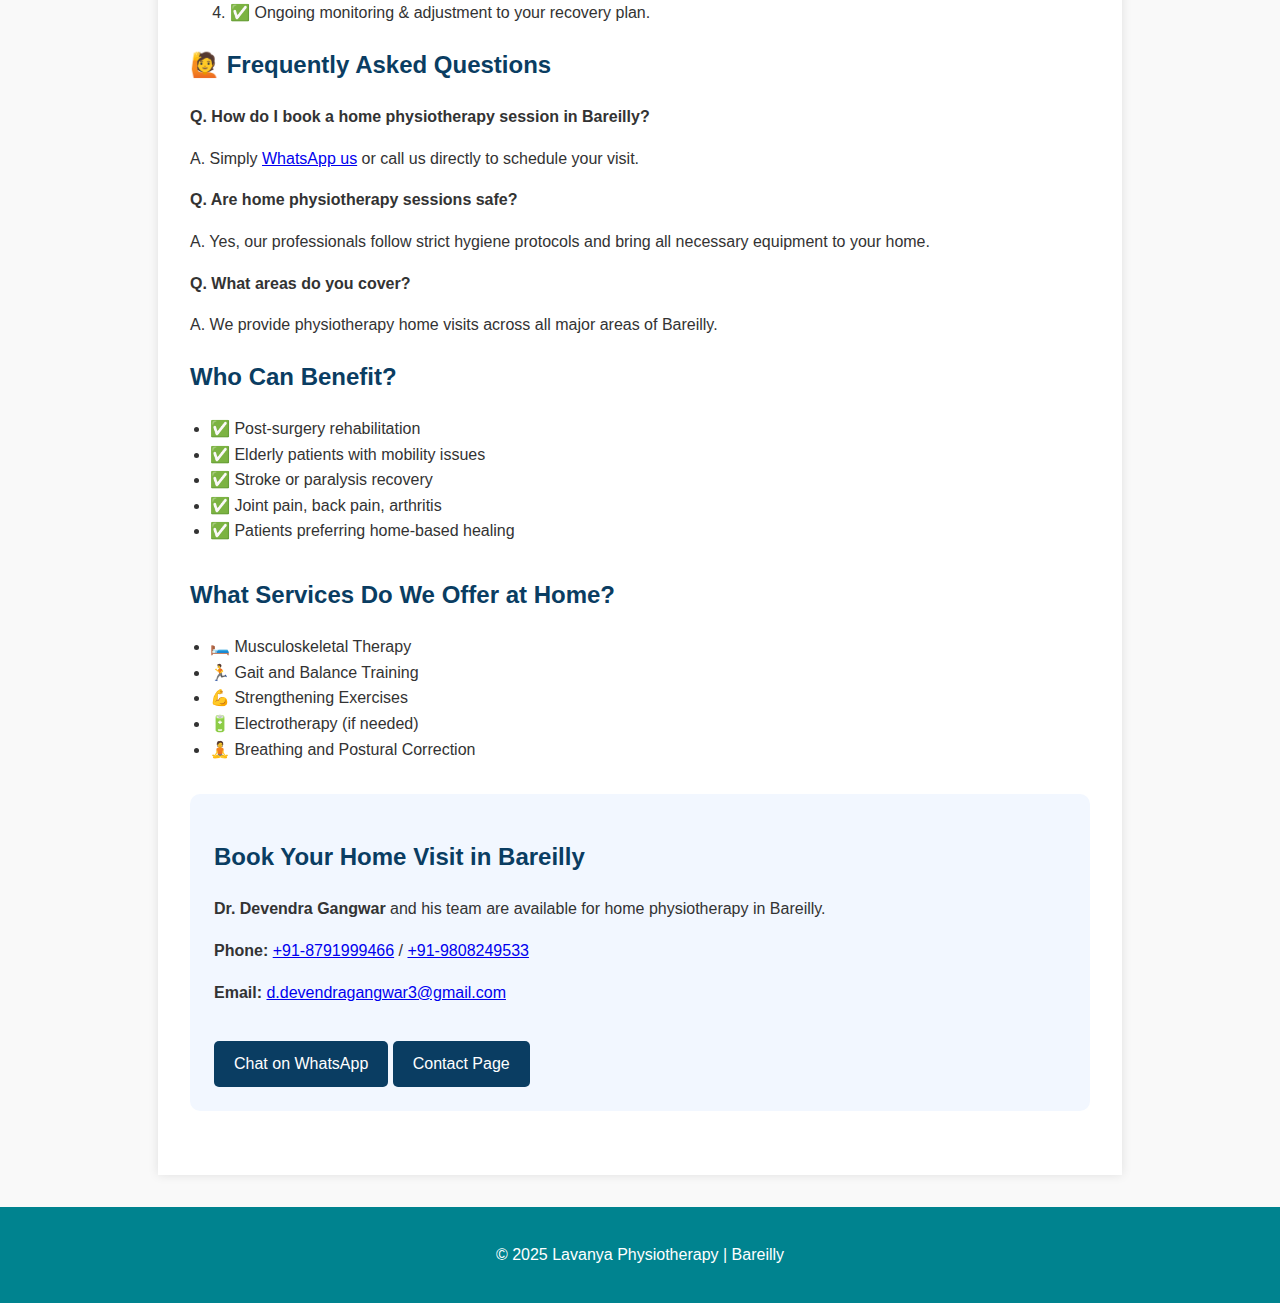
<file: blogs/home-physiotherapy-bareilly.html>
<!DOCTYPE html>
<html lang="en">
<head>
  <meta charset="UTF-8" />
  <meta name="viewport" content="width=device-width, initial-scale=1.0"/>
  <title>Physiotherapy at Home in Bareilly | Lavanya Physiotherapy Clinic</title>

  <!-- SEO Meta Tags -->
  <meta name="description" content="Lavanya Physiotherapy offers expert home physiotherapy in Bareilly. Get personalized treatment at your doorstep by certified physiotherapists. Book now!" />
  <meta name="keywords" content="home physiotherapy Bareilly, physiotherapist at home Bareilly, Lavanya Physiotherapy, best physiotherapy Bareilly, in-home physiotherapy, Bareilly physio clinic"/>
  <meta name="author" content="Lavanya Physiotherapy" />
  <meta property="og:title" content="Home Physiotherapy Services in Bareilly | Lavanya Physiotherapy" />
  <meta property="og:description" content="Get expert physiotherapy at home in Bareilly with Lavanya Physiotherapy. Ideal for seniors, post-surgery care, and mobility issues." />
  <meta property="og:image" content="images/home-physiotherapy-bareilly.png" />
  <meta property="og:url" content="https://www.lavanyaphysiotherapy.in/home-physiotherapy-bareilly.html" />
  <meta name="robots" content="index, follow" />
  <link rel="canonical" href="https://www.lavanyaphysiotherapy.in/home-physiotherapy-bareilly.html" />

  <!-- Google Analytics -->
  <script async src="https://www.googletagmanager.com/gtag/js?id=G-ECJPMLC5DL"></script>
  <script>
    window.dataLayer = window.dataLayer || [];
    function gtag(){dataLayer.push(arguments);}
    gtag('js', new Date());
    gtag('config', 'G-ECJPMLC5DL');
  </script>

  <!-- Structured Data Schema (LocalBusiness) -->
  <script type="application/ld+json">
  {
    "@context": "https://schema.org",
    "@type": "LocalBusiness",
    "name": "Lavanya Physiotherapy",
    "image": "https://www.lavanyaphysiotherapy.in/images/home-physiotherapy-bareilly.png",
    "url": "https://www.lavanyaphysiotherapy.in",
    "telephone": "+918791999466",
    "address": {
      "@type": "PostalAddress",
      "streetAddress": "Hartmen Tiraha, Near Over Bridge, Nainital Road",
      "addressLocality": "Bareilly",
      "addressRegion": "UP",
      "postalCode": "243001",
      "addressCountry": "IN"
    },
    "description": "Home physiotherapy services in Bareilly by Lavanya Physiotherapy. Trusted care by Dr. Devendra Gangwar.",
    "priceRange": "$$"
  }
  </script>

  <style>
    body { font-family: 'Segoe UI', sans-serif; margin: 0; background: #f9f9f9; line-height: 1.6; color: #333; }
    header, footer { background-color: #00838f; color: white; text-align: center; padding: 1.2rem; }
    nav { margin-top: 10px; }
    nav a { color: white; margin: 0 15px; text-decoration: none; font-weight: bold; }
    nav a:hover { text-decoration: underline; }
    main { max-width: 900px; margin: 2rem auto; background: white; padding: 2rem; box-shadow: 0 0 10px rgba(0,0,0,0.1); }
    h2, h3 { color: #0a3d62; }
    img { max-width: 100%;max-height: 80%; border-radius: 6px; margin-bottom: 1rem; }
    .section { margin-bottom: 2rem; }
    .cta { background-color: #0a3d62; color: white; padding: 10px 20px; display: inline-block; text-decoration: none; border-radius: 5px; margin-top: 20px; }
    .contact-box { background: #f2f7ff; padding: 1.5rem; border-radius: 10px; }
    ul { padding-left: 20px; }
  </style>
</head>
<body>
<header>
  <h1>Home Physiotherapy in Bareilly</h1>
  <nav>
    <a href="../index.html">Home</a>
    <a href="../services.html">Services</a>
    <a href="../blog.html">Blog</a>
    <a href="../contact.html">Contact</a>
  </nav>
</header>

<main>
  <img src="../img/home-physio-care2.jpg" alt="Home Physiotherapy in Bareilly" loading="lazy"/>

   <h1>🏠 Physiotherapy at Home in Bareilly: Why It Matters for Your Health</h1>

  <p>Are you or your loved one dealing with chronic pain, recovering from surgery, or struggling with mobility issues? Our <strong>home physiotherapy services in Bareilly</strong> offer personalized and affordable treatment — all in the comfort of your home. Whether it’s for back pain, stroke recovery, joint stiffness, or elderly care, Lavanya Physiotherapy has certified physiotherapists ready to help you heal faster.</p>

  <h2>✅ Why Choose Home Physiotherapy in Bareilly?</h2>
  <ul>
    <li>🛏️ Convenience – No need to travel when you're in pain.</li>
    <li>👩‍⚕️ One-on-one expert attention at your doorstep.</li>
    <li>🧘 Faster recovery in a comfortable environment.</li>
    <li>💸 Cost-effective compared to hospital visits.</li>
    <li>💼 Ideal for seniors, post-surgery patients, and busy professionals.</li>
  </ul>

  <h2>🌟 Conditions We Treat at Home</h2>
  <ul>
    <li>✅ Back and Neck Pain</li>
    <li>✅ Arthritis and Joint Stiffness</li>
    <li>✅ Post-Surgical Rehabilitation</li>
    <li>✅ Stroke Recovery</li>
    <li>✅ Frozen Shoulder</li>
    <li>✅ Sports Injuries</li>
    <li>✅ Parkinson’s Disease & Geriatric Care</li>
  </ul>

  <h2>📍 Why Lavanya Physiotherapy in Bareilly?</h2>
  <p>We are a trusted name in Bareilly for personalized, results-driven physiotherapy. Our certified experts use modern techniques and tools to deliver effective treatment. We believe every patient deserves <strong>compassionate care and long-term wellness</strong>.</p>

  <h2>👣 Our Home Visit Process</h2>
  <ol>
    <li>📞 Book an appointment via call or WhatsApp.</li>
    <li>📝 Initial assessment of your condition by our expert.</li>
    <li>📋 Personalized therapy plan designed for your needs.</li>
    <li>✅ Ongoing monitoring & adjustment to your recovery plan.</li>
  </ol>

  <h2>🙋 Frequently Asked Questions</h2>
  <p><strong>Q. How do I book a home physiotherapy session in Bareilly?</strong></p>
  <p>A. Simply <a href="https://wa.me/919876543210">WhatsApp us</a> or call us directly to schedule your visit.</p>

  <p><strong>Q. Are home physiotherapy sessions safe?</strong></p>
  <p>A. Yes, our professionals follow strict hygiene protocols and bring all necessary equipment to your home.</p>

  <p><strong>Q. What areas do you cover?</strong></p>
  <p>A. We provide physiotherapy home visits across all major areas of Bareilly.</p>

  <section class="section">
    <h2>Who Can Benefit?</h2>
    <ul>
      <li>✅ Post-surgery rehabilitation</li>
      <li>✅ Elderly patients with mobility issues</li>
      <li>✅ Stroke or paralysis recovery</li>
      <li>✅ Joint pain, back pain, arthritis</li>
      <li>✅ Patients preferring home-based healing</li>
    </ul>
  </section>

  <section class="section">
    <h2>What Services Do We Offer at Home?</h2>
    <ul>
      <li>🛏️ Musculoskeletal Therapy</li>
      <li>🏃 Gait and Balance Training</li>
      <li>💪 Strengthening Exercises</li>
      <li>🔋 Electrotherapy (if needed)</li>
      <li>🧘 Breathing and Postural Correction</li>
    </ul>
  </section>

  <section class="section contact-box">
    <h2>Book Your Home Visit in Bareilly</h2>
    <p><strong>Dr. Devendra Gangwar</strong> and his team are available for home physiotherapy in Bareilly.</p>
    <p><strong>Phone:</strong> <a href="tel:+918791999466">+91-8791999466</a> / <a href="tel:+919808249533">+91-9808249533</a></p>
    <p><strong>Email:</strong> <a href="mailto:d.devendragangwar3@gmail.com">d.devendragangwar3@gmail.com</a></p>
    <a class="cta" href="https://wa.me/918791999466">Chat on WhatsApp</a>
    <a class="cta" href="contact.html">Contact Page</a>
  </section>
</main>

<footer>
  <p>&copy; 2025 Lavanya Physiotherapy | Bareilly</p>
</footer>
</body>
</html>
</file>
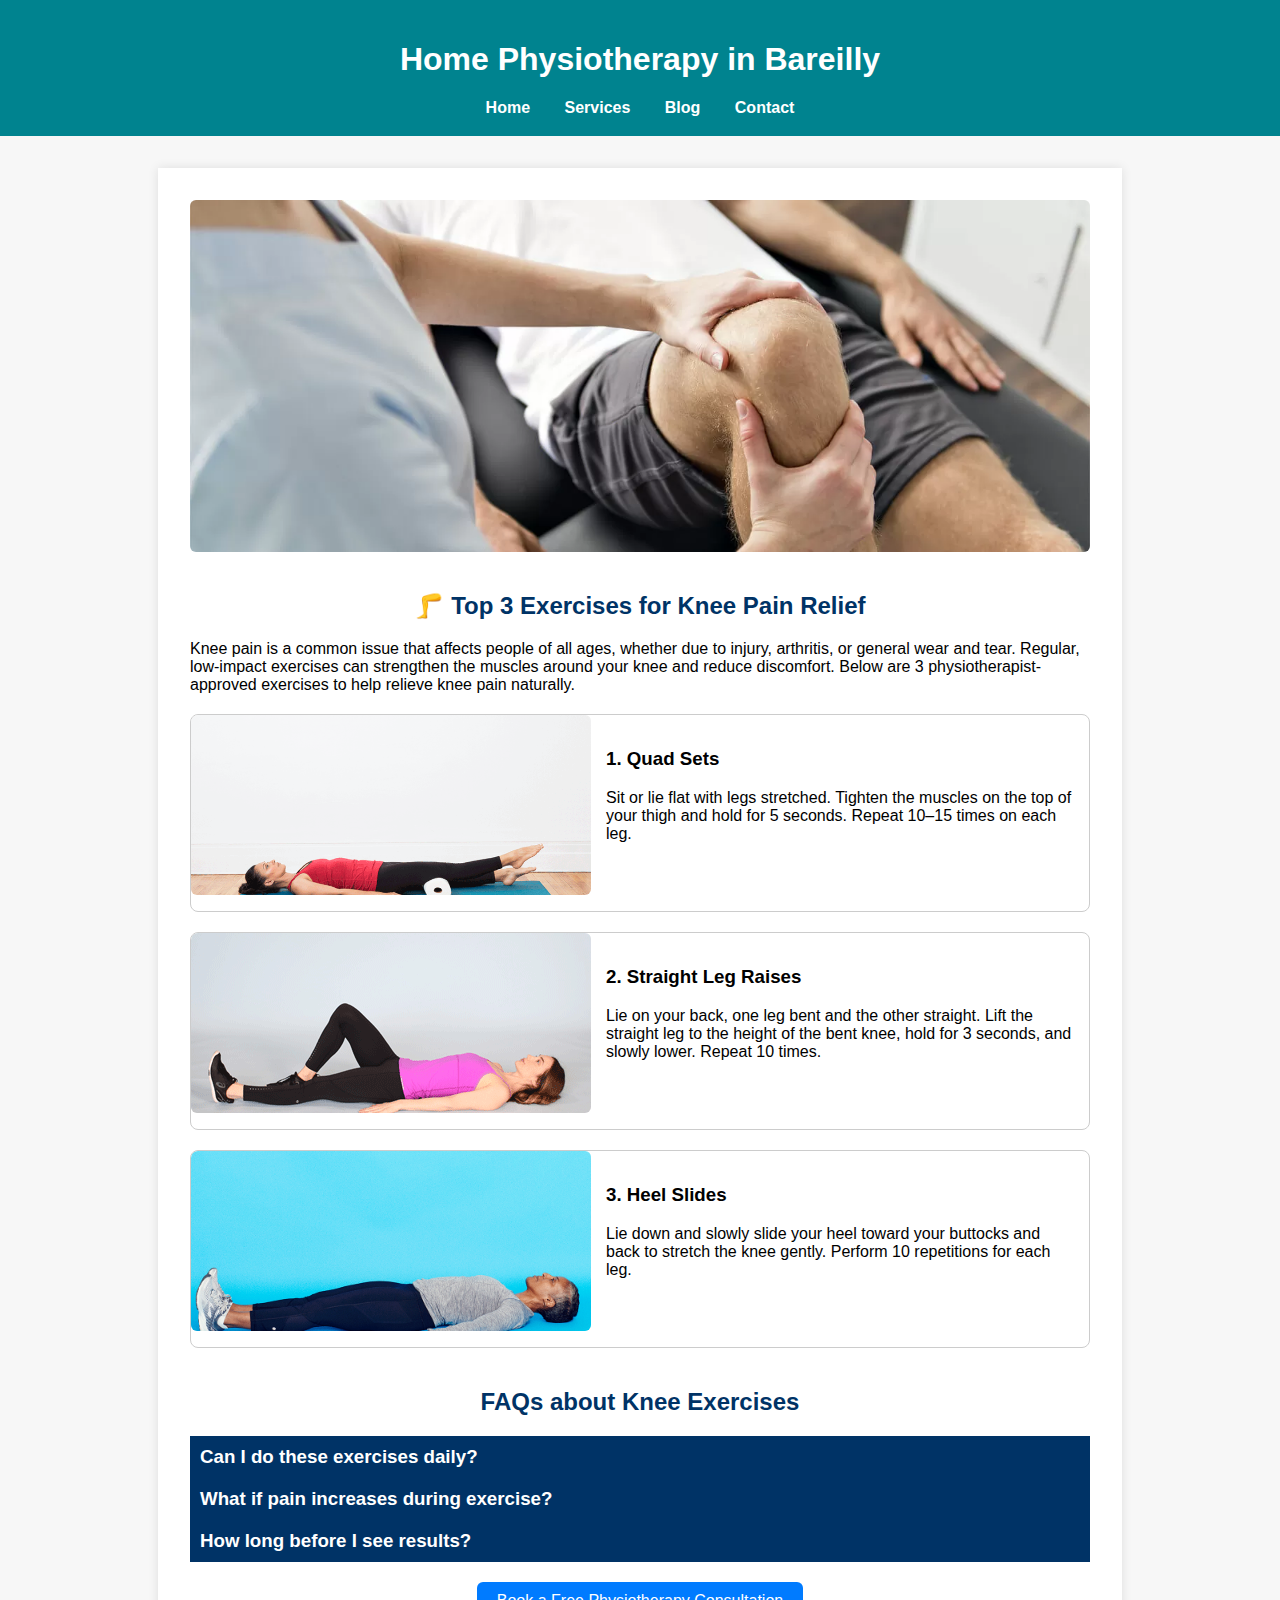
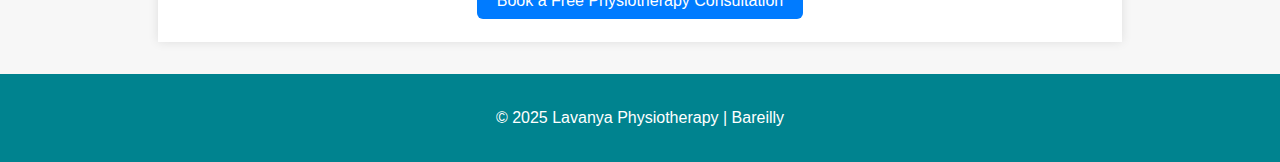
<file: blogs/knee-pain-exercises-blog.html>
<!DOCTYPE html>
<html lang="en">
<head>
  <meta charset="UTF-8" />
  <meta name="viewport" content="width=device-width, initial-scale=1.0" />
  <meta name="description" content="Learn the best physiotherapy exercises for knee pain relief. Improve mobility and reduce pain with expert-guided movements.">
  <meta name="keywords" content="knee pain relief, physiotherapy exercises, best knee workouts, Lavanya Physiotherapy">
  <meta name="author" content="Lavanya Physiotherapy">
  <title>Best Exercises for Knee Pain | Lavanya Physiotherapy</title>
  <link rel="icon" href="favicon.png" type="image/png" />
  <style>
    body {
      font-family: 'Segoe UI', sans-serif;
      background: #f7f7f7;
      margin: 0;
      padding: 0;
    }
    header, footer { background-color: #00838f; color: white; text-align: center; padding: 1.2rem; }
    nav { margin-top: 10px; }
    nav a { color: white; margin: 0 15px; text-decoration: none; font-weight: bold; }
    nav a:hover { text-decoration: underline; }
    main { max-width: 900px; margin: 2rem auto; background: white; padding: 2rem; box-shadow: 0 0 10px rgba(0,0,0,0.1); }
    img { max-width: 100%;max-height: 80%; border-radius: 6px; margin-bottom: 1rem; }
    .container {
      max-width: 900px;
      margin: 2rem auto;
      padding: 1rem;
      background: #fff;
      border-radius: 10px;
      box-shadow: 0 2px 10px rgba(0,0,0,0.1);
    }
    h2 {
      text-align: center;
      color: #003366;
    }
    .exercise-card {
      display: flex;
      flex-wrap: wrap;
      margin: 20px 0;
      border: 1px solid #ccc;
      border-radius: 8px;
      overflow: hidden;
    }
    .exercise-card img, .exercise-card video {
      width: 100%;
      max-width: 400px;
      max-height: 180px;
      object-fit: cover;
    }
    .exercise-content {
      padding: 15px;
      flex: 1;
    }
    .faq {
      margin-top: 40px;
    }
    .faq h3 {
      cursor: pointer;
      background: #003366;
      color: white;
      padding: 10px;
      margin: 0;
    }
    .faq-content {
      display: none;
      padding: 10px;
      background: #eef2f5;
      border: 1px solid #ccc;
    }
    .cta {
      text-align: center;
      margin-top: 30px;
    }
    .cta a {
      padding: 10px 20px;
      background: #007bff;
      color: white;
      text-decoration: none;
      border-radius: 6px;
    }
  </style>
  <!-- LocalBusiness JSON-LD Schema -->
  <script type="application/ld+json">
    {
      "@context": "https://schema.org",
      "@type": "LocalBusiness",
      "name": "Lavanya Physiotherapy",
      "image": "https://www.lavanyaphysiotherapy.in/images/logo.png",
      "url": "https://www.lavanyaphysiotherapy.in",
      "telephone": "+91-xxxxxxxxxx",
      "address": {
        "@type": "PostalAddress",
        "streetAddress": "Hartmen Tiraha, Near Over Bridge, Nainital Road",
        "addressLocality": "Bareilly",
        "addressRegion": "UP",
        "postalCode": "243001",
        "addressCountry": "IN"
      },
      "sameAs": [
        "https://www.instagram.com/lavanyaphysiotherapy",
        "https://www.facebook.com/lavanyaphysio"
      ]
    }
  </script>

  <!-- BlogPosting Schema -->
  <script type="application/ld+json">
    {
      "@context": "https://schema.org",
      "@type": "BlogPosting",
      "headline": "Top 7 Exercises for Knee Pain Relief",
      "author": {
        "@type": "Organization",
        "name": "Lavanya Physiotherapy"
      },
      "publisher": {
        "@type": "Organization",
        "name": "Lavanya Physiotherapy",
        "logo": {
          "@type": "ImageObject",
          "url": "https://www.lavanyaphysiotherapy.in/images/logo.png"
        }
      },
      "datePublished": "2025-06-22",
      "image": "https://www.lavanyaphysiotherapy.in/images/knee-pain-relief.jpg"
    }
  </script>
</head>
<body>
  <header>
    <h1>Home Physiotherapy in Bareilly</h1>
    <nav>
      <a href="../index.html">Home</a>
      <a href="../services.html">Services</a>
      <a href="../blog.html">Blog</a>
      <a href="../contact.html">Contact</a>
    </nav>
  </header>
  <main>
    <img src="../img/knee-pain.webp" alt="Home Physiotherapy in Bareilly" loading="lazy"/>

    <h2>🦵 Top 3 Exercises for Knee Pain Relief</h2>
    <p>Knee pain is a common issue that affects people of all ages, whether due to injury, arthritis, or general wear and tear. Regular, low-impact exercises can strengthen the muscles around your knee and reduce discomfort. Below are 3 physiotherapist-approved exercises to help relieve knee pain naturally.</p>

  
    <div class="exercise-card">
      <img src="../img/quad_knee.gif" alt="Quad Sets Exercise">
      <div class="exercise-content">
        <h3>1. Quad Sets</h3>
        <p>Sit or lie flat with legs stretched. Tighten the muscles on the top of your thigh and hold for 5 seconds. Repeat 10–15 times on each leg.</p>
      </div>
    </div>

    <div class="exercise-card">
      <img src="../img/_Knee_Straight_Leg_Lift.gif" alt="Straight Leg Raises">
      <div class="exercise-content">
        <h3>2. Straight Leg Raises</h3>
        <p>Lie on your back, one leg bent and the other straight. Lift the straight leg to the height of the bent knee, hold for 3 seconds, and slowly lower. Repeat 10 times.</p>
      </div>
    </div>

    <div class="exercise-card">
      <img src="../img/Heel-slides-.gif" alt="Heel Slide Exercise">
      <div class="exercise-content">
        <h3>3. Heel Slides</h3>
        <p>Lie down and slowly slide your heel toward your buttocks and back to stretch the knee gently. Perform 10 repetitions for each leg.</p>
      </div>
    </div>

    <div class="faq">
      <h2>FAQs about Knee Exercises</h2>

      <h3 onclick="toggleFAQ(this)">Can I do these exercises daily?</h3>
      <div class="faq-content">
        <p>Yes, most of these exercises are gentle enough for daily practice. However, always consult your physiotherapist first.</p>
      </div>

      <h3 onclick="toggleFAQ(this)">What if pain increases during exercise?</h3>
      <div class="faq-content">
        <p>If you experience increased pain, stop immediately and seek professional advice. Do not push through sharp or intense pain.</p>
      </div>

      <h3 onclick="toggleFAQ(this)">How long before I see results?</h3>
      <div class="faq-content">
        <p>Improvements usually start within 2–4 weeks of regular exercise. Consistency is key!</p>
      </div>
    </div>

    <div class="cta">
      <a href="../contact.html">Book a Free Physiotherapy Consultation</a>
    </div>
  </main>
  <footer>
  <p>&copy; 2025 Lavanya Physiotherapy | Bareilly</p>
  </footer>
  <script>
    function toggleFAQ(header) {
      const content = header.nextElementSibling;
      content.style.display = content.style.display === "block" ? "none" : "block";
    }
  </script>
</body>
</html>
</file>
<file: styles.css>
body {
  font-family: Arial, sans-serif;
  margin: 0;
  padding: 0;
  line-height: 1.6;
}
header {
  background: #00838f;
  color: white;
  padding: 1rem;
  text-align: center;
}
nav a {
  color: white;
  margin: 0 1rem;
  text-decoration: none;
}
.hero {
  padding: 2rem;
  text-align: center;
  background: #e0f7fa;
}
.cta {
  display: inline-block;
  margin-top: 1rem;
  padding: 0.5rem 1rem;
  background: #006064;
  color: white;
  text-decoration: none;
  border-radius: 5px;
}
.center {
  text-align: center;
}
.blog-section {
  padding: 40px 20px;
  background-color: #f8f9fa;
}

.blog-grid {
  display: grid;
  grid-template-columns: repeat(auto-fit, minmax(280px, 1fr));
  gap: 30px;
  margin-top: 30px;
  padding: 0 20px;
}

.blog-card {
  background-color: #fff;
  border-radius: 8px;
  overflow: hidden;
  box-shadow: 0 2px 10px rgba(0,0,0,0.1);
  transition: transform 0.3s;
}

.blog-card:hover {
  transform: translateY(-5px);
}

.blog-card img {
  width: 100%;
  height: 180px;
  object-fit: cover;
}

.blog-card h3 {
  margin: 15px;
  font-size: 1.25rem;
  color: #333;
}

.blog-card p {
  margin: 0 15px 15px 15px;
  font-size: 0.95rem;
  color: #555;
}

.blog-card a {
  text-decoration: none;
  color: inherit;
}
.blog-card.contact-card {
  max-width: 600px;              /* Increased from 350px to 600px */
  margin: 10px auto;             /* More spacing around */
  background: #fff;
  border-radius: 12px;
  box-shadow: 0 0 15px rgba(0, 0, 0, 0.12); /* Slightly deeper shadow */
  text-align: center;
  padding: 10px;                 /* More padding */
  font-family: 'Segoe UI', sans-serif;
}

.blog-card.contact-card img {
  width: 100%;
  max-height: 250px;             /* Optional: control tall images */
  object-fit: cover;
  border-radius: 10px;
  margin-bottom: 20px;
}

.blog-card.contact-card h3 {
  font-size: 26px;
  color: #2a2a2a;
  margin-bottom: 15px;
}

.blog-card.contact-card p {
  font-size: 17px;
  margin: 10px 0;
  color: #444;
  line-height: 1.5;
}

.blog-card.contact-card a {
  text-decoration: none;
  color: #007bff;
}

.blog-card.contact-card .cta {
  display: inline-block;
  margin-top: 18px;
  background-color: #25D366;
  color: white;
  padding: 12px 24px;
  border-radius: 10px;
  font-weight: bold;
  font-size: 16px;
  transition: background 0.3s;
}

.blog-card.contact-card .cta:hover {
  background-color: #20b858;
}
@media (max-width: 640px) {
  .blog-card.contact-card {
    max-width: 90%;
    padding: 20px;
  }
}

footer {
  text-align: center;
  padding: 1rem;
  background: #00838f;
  color: white;
}
</file>
